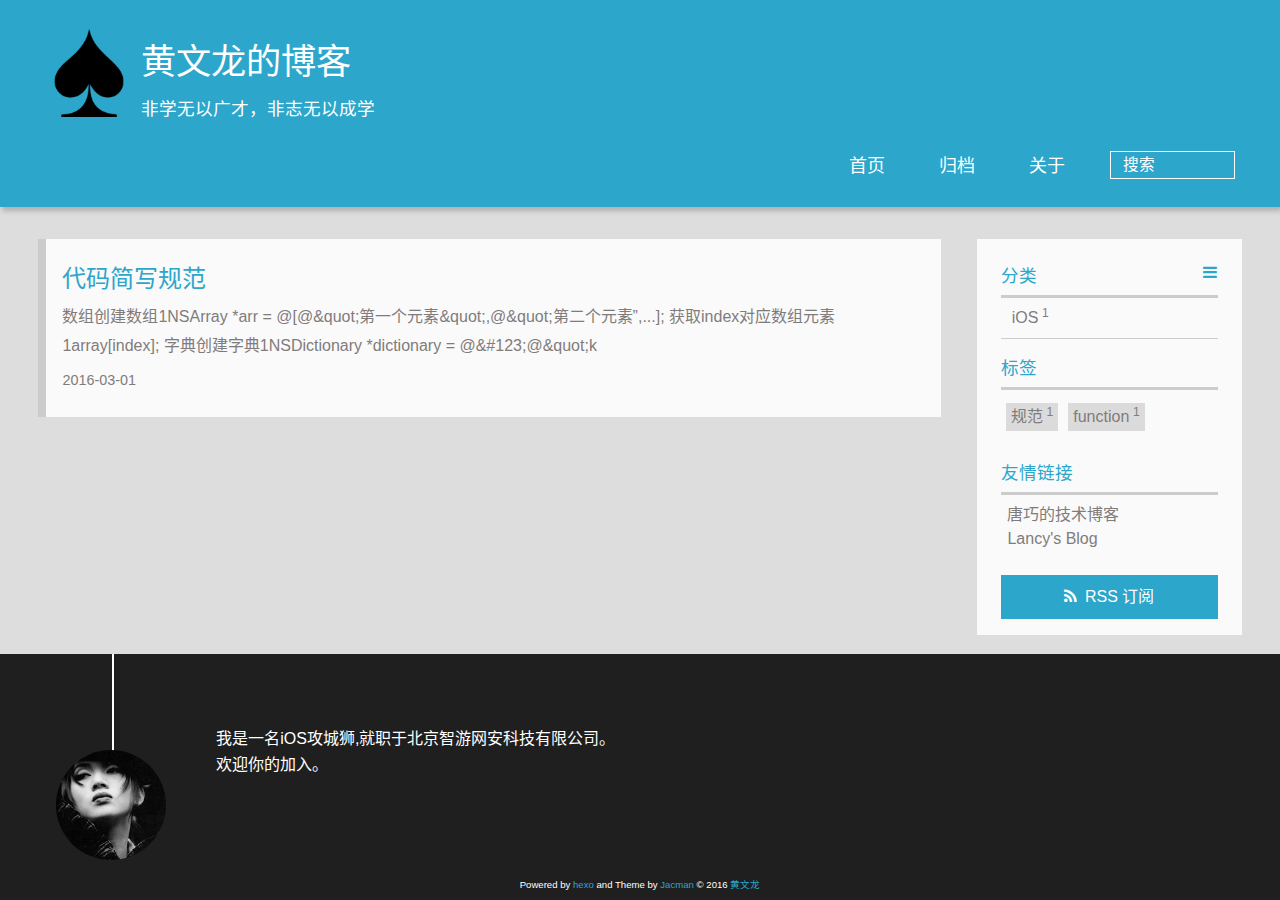
<file: index.html>
<!DOCTYPE HTML>
<html lang="zh-CN">
<head>
  <meta charset="UTF-8">
  
    <title>黄文龙的博客</title>
    <meta name="viewport" content="width=device-width, initial-scale=1,user-scalable=no">
    
    <meta name="author" content="黄文龙">
    

    
    <meta name="description">
<meta property="og:type" content="website">
<meta property="og:title" content="黄文龙的博客">
<meta property="og:url" content="https://huangwenlong.github.io/index.html">
<meta property="og:site_name" content="黄文龙的博客">
<meta property="og:description">
<meta name="twitter:card" content="summary">
<meta name="twitter:title" content="黄文龙的博客">
<meta name="twitter:description">

    
    <link rel="alternative" href="/atom.xml" title="黄文龙的博客" type="application/atom+xml">
    
    
    <link rel="icon" href="/img/favicon.ico">
    
    
    <link rel="apple-touch-icon" href="/img/jacman.jpg">
    <link rel="apple-touch-icon-precomposed" href="/img/jacman.jpg">
    
    <link rel="stylesheet" href="/css/style.css">
</head>

  <body>
    <header>
      
<div>
		
			<div id="imglogo">
				<a href="/"><img src="/img/logo.png" alt="黄文龙的博客" title="黄文龙的博客"/></a>
			</div>
			
			<div id="textlogo">
				<h1 class="site-name"><a href="/" title="黄文龙的博客">黄文龙的博客</a></h1>
				<h2 class="blog-motto">非学无以广才，非志无以成学</h2>
			</div>
			<div class="navbar"><a class="navbutton navmobile" href="#" title="菜单">
			</a></div>
			<nav class="animated">
				<ul>
					<ul>
					 
						<li><a href="/">首页</a></li>
					
						<li><a href="/archives">归档</a></li>
					
						<li><a href="/about">关于</a></li>
					
					<li>
 					
					<form class="search" action="//google.com/search" method="get" accept-charset="utf-8">
						<label>Search</label>
						<input type="search" id="search" name="q" autocomplete="off" maxlength="20" placeholder="搜索" />
						<input type="hidden" name="q" value="site:huangwenlong.github.io">
					</form>
					
					</li>
				</ul>
			</nav>			
</div>
    </header>
    <div id="container">
      <div id="main">

  
<section class="post" itemscope itemprop="blogitem">
  
    <a href="/2016/03/01/代码简写规范/" title="代码简写规范" itemprop="url">
  
    <h1 itemprop="name">代码简写规范</h1>
    
     
           <p itemprop="description" >数组创建数组1NSArray *arr = @[@&amp;quot;第一个元素&amp;quot;,@&amp;quot;第二个元素”,...];
获取index对应数组元素1array[index];
字典创建字典1NSDictionary *dictionary = @&amp;#123;@&amp;quot;k</p>
        
    
    <time datetime="2016-03-01T03:01:34.000Z" itemprop="datePublished">2016-03-01</time>
  </a>
</section>







</div>
      <div class="openaside"><a class="navbutton" href="#" title="显示侧边栏"></a></div>

<div id="asidepart">
<div class="closeaside"><a class="closebutton" href="#" title="隐藏侧边栏"></a></div>
<aside class="clearfix">

  


  
<div class="categorieslist">
	<p class="asidetitle">分类</p>
		<ul>
		
		  
			<li><a href="/categories/iOS/" title="iOS">iOS<sup>1</sup></a></li>
		  
		
		</ul>
</div>


  
<div class="tagslist">
	<p class="asidetitle">标签</p>
		<ul class="clearfix">
		
			
				<li><a href="/tags/规范/" title="规范">规范<sup>1</sup></a></li>
			
		
			
				<li><a href="/tags/function/" title="function">function<sup>1</sup></a></li>
			
		
		</ul>
</div>


  <div class="linkslist">
  <p class="asidetitle">友情链接</p>
    <ul>
        
          <li>
            
            	<a href="http://blog.devtang.com/" target="_blank" title="唐巧的技术博客">唐巧的技术博客</a>
            
          </li>
        
          <li>
            
            	<a href="http://gracelancy.com/" target="_blank" title="Lancy&#39;s Blog">Lancy&#39;s Blog</a>
            
          </li>
        
    </ul>
</div>

  


  <div class="rsspart">
	<a href="/atom.xml" target="_blank" title="rss">RSS 订阅</a>
</div>

</aside>
</div>
    </div>
    <footer><div id="footer" >
	
	<div class="line">
		<span></span>
		<div class="author"></div>
	</div>
	
	
	<section class="info">
		<p> 我是一名iOS攻城狮,就职于北京智游网安科技有限公司。 <br/>
			欢迎你的加入。</p>
	</section>
	 
	<div class="social-font" class="clearfix">
		
		
		
		
		
		
		
		
		
		
	</div>
			
		

		<p class="copyright">
		Powered by <a href="http://hexo.io" target="_blank" title="hexo">hexo</a> and Theme by <a href="https://github.com/wuchong/jacman" target="_blank" title="Jacman">Jacman</a> © 2016 
		
		<a href="/about" target="_blank" title="黄文龙">黄文龙</a>
		
		
		</p>
</div>
</footer>
    <script src="/js/jquery-2.0.3.min.js"></script>
<script src="/js/jquery.imagesloaded.min.js"></script>
<script src="/js/gallery.js"></script>
<script src="/js/jquery.qrcode-0.12.0.min.js"></script>

<script type="text/javascript">
$(document).ready(function(){ 
  $('.navbar').click(function(){
    $('header nav').toggleClass('shownav');
  });
  var myWidth = 0;
  function getSize(){
    if( typeof( window.innerWidth ) == 'number' ) {
      myWidth = window.innerWidth;
    } else if( document.documentElement && document.documentElement.clientWidth) {
      myWidth = document.documentElement.clientWidth;
    };
  };
  var m = $('#main'),
      a = $('#asidepart'),
      c = $('.closeaside'),
      o = $('.openaside');
  c.click(function(){
    a.addClass('fadeOut').css('display', 'none');
    o.css('display', 'block').addClass('fadeIn');
    m.addClass('moveMain');
  });
  o.click(function(){
    o.css('display', 'none').removeClass('beforeFadeIn');
    a.css('display', 'block').removeClass('fadeOut').addClass('fadeIn');      
    m.removeClass('moveMain');
  });
  $(window).scroll(function(){
    o.css("top",Math.max(80,260-$(this).scrollTop()));
  });
  
  $(window).resize(function(){
    getSize(); 
    if (myWidth >= 1024) {
      $('header nav').removeClass('shownav');
    }else{
      m.removeClass('moveMain');
      a.css('display', 'block').removeClass('fadeOut');
      o.css('display', 'none');
        
    }
  });
});
</script>












<!-- Analytics Begin -->

<script>
  (function(i,s,o,g,r,a,m){i['GoogleAnalyticsObject']=r;i[r]=i[r]||function(){
  (i[r].q=i[r].q||[]).push(arguments)},i[r].l=1*new Date();a=s.createElement(o),
  m=s.getElementsByTagName(o)[0];a.async=1;a.src=g;m.parentNode.insertBefore(a,m)
  })(window,document,'script','//www.google-analytics.com/analytics.js','ga');

  ga('create', 'UA-74549613-1', 'auto');
  ga('send', 'pageview');

</script>





<!-- Analytics End -->

<!-- Totop Begin -->

	<div id="totop">
	<a title="返回顶部"><img src="/img/scrollup.png"/></a>
	</div>
	<script src="/js/totop.js"></script>

<!-- Totop End -->

<!-- MathJax Begin -->
<!-- mathjax config similar to math.stackexchange -->


<!-- MathJax End -->

<!-- Tiny_search Begin -->

<!-- Tiny_search End -->

  </body>
 </html>
</file>
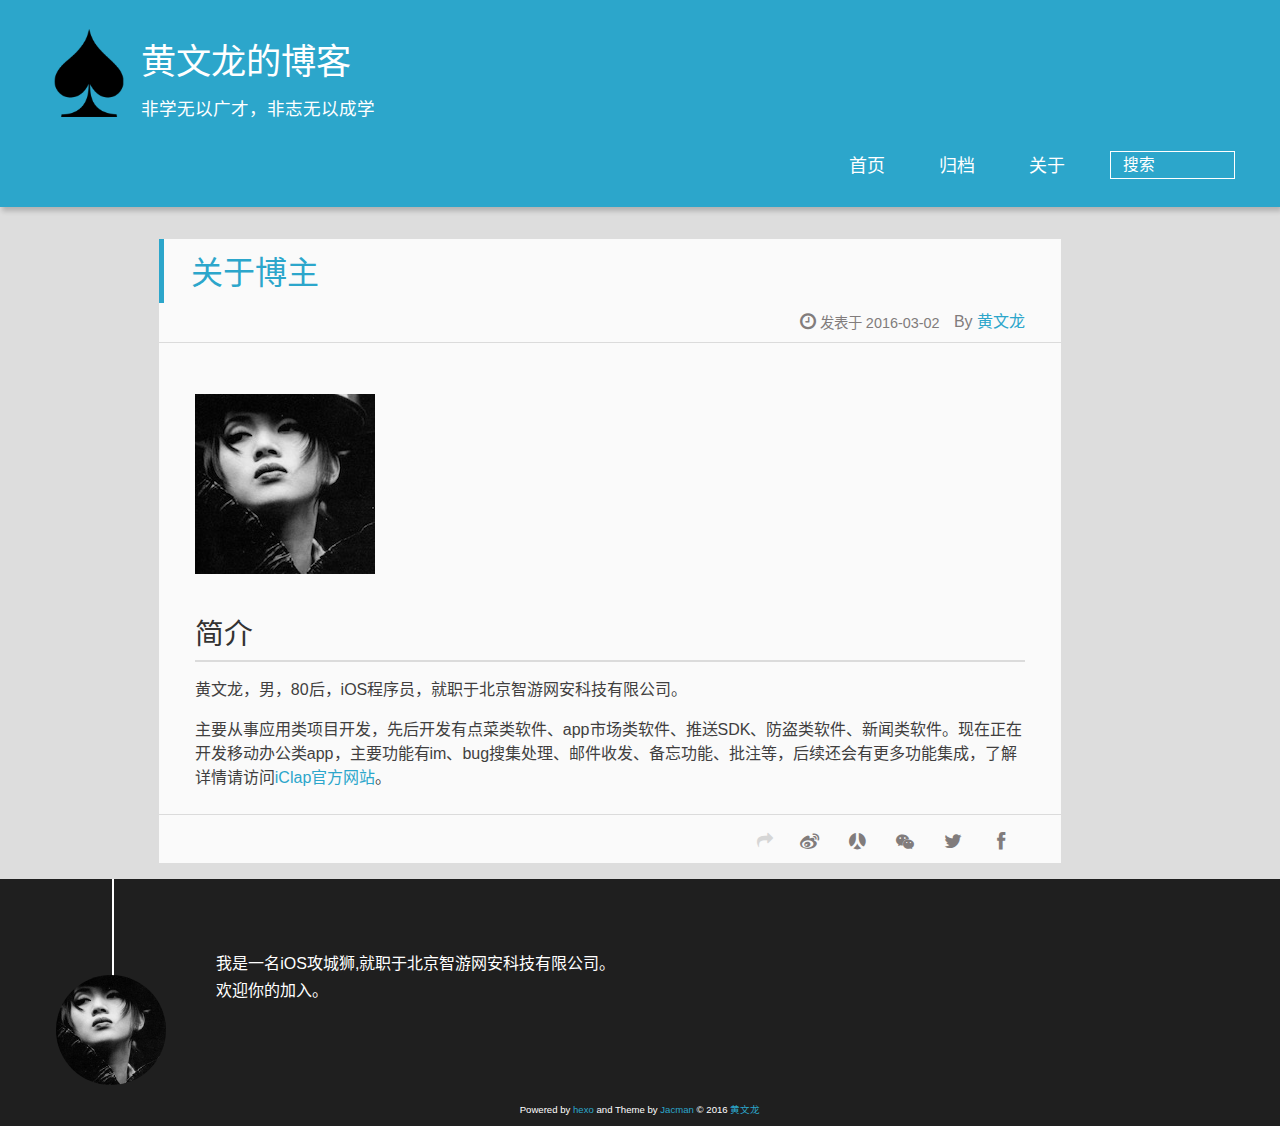
<file: about/index.html>
<!DOCTYPE HTML>
<html lang="zh-CN">
<head>
  <meta charset="UTF-8">
  
    <title>关于博主 | 黄文龙的博客</title>
    <meta name="viewport" content="width=device-width, initial-scale=1,user-scalable=no">
    
    <meta name="author" content="黄文龙">
    

    
    <meta name="description" content="简介黄文龙，男，80后，iOS程序员，就职于北京智游网安科技有限公司。  
主要从事应用类项目开发，先后开发有点菜类软件、app市场类软件、推送SDK、防盗类软件、新闻类软件。现在正在开发移动办公类app，主要功能有im、bug搜集处理、邮件收发、备忘功能、批注等，后续还会有更多功能集成，了解详情请访问iClap官方网站。">
<meta property="og:type" content="website">
<meta property="og:title" content="关于博主">
<meta property="og:url" content="https://huangwenlong.github.io/about/index.html">
<meta property="og:site_name" content="黄文龙的博客">
<meta property="og:description" content="简介黄文龙，男，80后，iOS程序员，就职于北京智游网安科技有限公司。  
主要从事应用类项目开发，先后开发有点菜类软件、app市场类软件、推送SDK、防盗类软件、新闻类软件。现在正在开发移动办公类app，主要功能有im、bug搜集处理、邮件收发、备忘功能、批注等，后续还会有更多功能集成，了解详情请访问iClap官方网站。">
<meta property="og:image" content="https://huangwenlong.github.io/author.jpg">
<meta property="og:updated_time" content="2016-03-02T07:24:52.000Z">
<meta name="twitter:card" content="summary">
<meta name="twitter:title" content="关于博主">
<meta name="twitter:description" content="简介黄文龙，男，80后，iOS程序员，就职于北京智游网安科技有限公司。  
主要从事应用类项目开发，先后开发有点菜类软件、app市场类软件、推送SDK、防盗类软件、新闻类软件。现在正在开发移动办公类app，主要功能有im、bug搜集处理、邮件收发、备忘功能、批注等，后续还会有更多功能集成，了解详情请访问iClap官方网站。">
<meta name="twitter:image" content="https://huangwenlong.github.io/author.jpg">

    
    <link rel="alternative" href="/atom.xml" title="黄文龙的博客" type="application/atom+xml">
    
    
    <link rel="icon" href="/img/favicon.ico">
    
    
    <link rel="apple-touch-icon" href="/img/jacman.jpg">
    <link rel="apple-touch-icon-precomposed" href="/img/jacman.jpg">
    
    <link rel="stylesheet" href="/css/style.css">
</head>

      <body>
        <header>
          
<div>
		
			<div id="imglogo">
				<a href="/"><img src="/img/logo.png" alt="黄文龙的博客" title="黄文龙的博客"/></a>
			</div>
			
			<div id="textlogo">
				<h1 class="site-name"><a href="/" title="黄文龙的博客">黄文龙的博客</a></h1>
				<h2 class="blog-motto">非学无以广才，非志无以成学</h2>
			</div>
			<div class="navbar"><a class="navbutton navmobile" href="#" title="菜单">
			</a></div>
			<nav class="animated">
				<ul>
					<ul>
					 
						<li><a href="/">首页</a></li>
					
						<li><a href="/archives">归档</a></li>
					
						<li><a href="/about">关于</a></li>
					
					<li>
 					
					<form class="search" action="//google.com/search" method="get" accept-charset="utf-8">
						<label>Search</label>
						<input type="search" id="search" name="q" autocomplete="off" maxlength="20" placeholder="搜索" />
						<input type="hidden" name="q" value="site:huangwenlong.github.io">
					</form>
					
					</li>
				</ul>
			</nav>			
</div>
        </header>
        <div id="container">
          <div id="main" class="page" itemscope itemprop="blogPost">
  
	<article itemprop="articleBody"> 
		<header class="article-info clearfix">
  <h1 itemprop="name">
    
      <a href="/about/index.html" title="关于博主" itemprop="url">关于博主</a>
  </h1>
  <p class="article-author">By
       
		<a href="/about" title="黄文龙" target="_blank" itemprop="author">黄文龙</a>
		
  <p class="article-time">
    <time datetime="2016-03-02T03:54:30.000Z" itemprop="datePublished"> 发表于 2016-03-02</time>
    
  </p>
</header>
	<div class="article-content">
		
		<p><img src="author.jpg" alt="头像"></p>
<h1 id="简介"><a href="#简介" class="headerlink" title="简介"></a>简介</h1><p>黄文龙，男，80后，iOS程序员，就职于北京智游网安科技有限公司。  </p>
<p>主要从事应用类项目开发，先后开发有点菜类软件、app市场类软件、推送SDK、防盗类软件、新闻类软件。现在正在开发移动办公类app，主要功能有im、bug搜集处理、邮件收发、备忘功能、批注等，后续还会有更多功能集成，了解详情请访问<a href="http://www.iclap.cn/" target="_blank" rel="external">iClap官方网站</a>。</p>
  
	</div>
		<footer class="article-footer clearfix">
<div class="article-catetags">


</div>



	<div class="article-share" id="share">
	
	  <div data-url="https://huangwenlong.github.io/about/index.html" data-title="关于博主 | 黄文龙的博客" data-tsina="null" class="share clearfix">
	  </div>
	
	</div>


</footer>

   	       
	</article>
	
	

</div>  
        </div>
        <footer><div id="footer" >
	
	<div class="line">
		<span></span>
		<div class="author"></div>
	</div>
	
	
	<section class="info">
		<p> 我是一名iOS攻城狮,就职于北京智游网安科技有限公司。 <br/>
			欢迎你的加入。</p>
	</section>
	 
	<div class="social-font" class="clearfix">
		
		
		
		
		
		
		
		
		
		
	</div>
			
		

		<p class="copyright">
		Powered by <a href="http://hexo.io" target="_blank" title="hexo">hexo</a> and Theme by <a href="https://github.com/wuchong/jacman" target="_blank" title="Jacman">Jacman</a> © 2016 
		
		<a href="/about" target="_blank" title="黄文龙">黄文龙</a>
		
		
		</p>
</div>
</footer>
        <script src="/js/jquery-2.0.3.min.js"></script>
<script src="/js/jquery.imagesloaded.min.js"></script>
<script src="/js/gallery.js"></script>
<script src="/js/jquery.qrcode-0.12.0.min.js"></script>

<script type="text/javascript">
$(document).ready(function(){ 
  $('.navbar').click(function(){
    $('header nav').toggleClass('shownav');
  });
  var myWidth = 0;
  function getSize(){
    if( typeof( window.innerWidth ) == 'number' ) {
      myWidth = window.innerWidth;
    } else if( document.documentElement && document.documentElement.clientWidth) {
      myWidth = document.documentElement.clientWidth;
    };
  };
  var m = $('#main'),
      a = $('#asidepart'),
      c = $('.closeaside'),
      o = $('.openaside');
  c.click(function(){
    a.addClass('fadeOut').css('display', 'none');
    o.css('display', 'block').addClass('fadeIn');
    m.addClass('moveMain');
  });
  o.click(function(){
    o.css('display', 'none').removeClass('beforeFadeIn');
    a.css('display', 'block').removeClass('fadeOut').addClass('fadeIn');      
    m.removeClass('moveMain');
  });
  $(window).scroll(function(){
    o.css("top",Math.max(80,260-$(this).scrollTop()));
  });
  
  $(window).resize(function(){
    getSize(); 
    if (myWidth >= 1024) {
      $('header nav').removeClass('shownav');
    }else{
      m.removeClass('moveMain');
      a.css('display', 'block').removeClass('fadeOut');
      o.css('display', 'none');
        
    }
  });
});
</script>


<script type="text/javascript">
$(document).ready(function(){ 
  var $this = $('.share'),
      url = $this.attr('data-url'),
      encodedUrl = encodeURIComponent(url),
      title = $this.attr('data-title'),
      tsina = $this.attr('data-tsina'),
      description = $this.attr('description');
  var html = [
  '<div class="hoverqrcode clearfix"></div>',
  '<a class="overlay" id="qrcode"></a>',
  '<a href="https://www.facebook.com/sharer.php?u=' + encodedUrl + '" class="article-share-facebook" target="_blank" title="Facebook"></a>',
  '<a href="https://twitter.com/intent/tweet?url=' + encodedUrl + '" class="article-share-twitter" target="_blank" title="Twitter"></a>',
  '<a href="#qrcode" class="article-share-qrcode" title="微信"></a>',
  '<a href="http://widget.renren.com/dialog/share?resourceUrl=' + encodedUrl + '&srcUrl=' + encodedUrl + '&title=' + title +'" class="article-share-renren" target="_blank" title="人人"></a>',
  '<a href="http://service.weibo.com/share/share.php?title='+title+'&url='+encodedUrl +'&ralateUid='+ tsina +'&searchPic=true&style=number' +'" class="article-share-weibo" target="_blank" title="微博"></a>',
  '<span title="Share to"></span>'
  ].join('');
  $this.append(html);

  $('.hoverqrcode').hide();

  var myWidth = 0;
  function updatehoverqrcode(){
    if( typeof( window.innerWidth ) == 'number' ) {
      myWidth = window.innerWidth;
    } else if( document.documentElement && document.documentElement.clientWidth) {
      myWidth = document.documentElement.clientWidth;
    };
    var qrsize = myWidth > 1024 ? 200:100;
    var options = {render: 'image', size: qrsize, fill: '#2ca6cb', text: url, radius: 0.5, quiet: 1};
    var p = $('.article-share-qrcode').position();
    $('.hoverqrcode').empty().css('width', qrsize).css('height', qrsize)
                          .css('left', p.left-qrsize/2+20).css('top', p.top-qrsize-10)
                          .qrcode(options);
  };
  $(window).resize(function(){
    $('.hoverqrcode').hide();
  });
  $('.article-share-qrcode').click(function(){
    updatehoverqrcode();
    $('.hoverqrcode').toggle();
  });
  $('.article-share-qrcode').hover(function(){}, function(){
      $('.hoverqrcode').hide();
  });
});   
</script>











<!-- Analytics Begin -->

<script>
  (function(i,s,o,g,r,a,m){i['GoogleAnalyticsObject']=r;i[r]=i[r]||function(){
  (i[r].q=i[r].q||[]).push(arguments)},i[r].l=1*new Date();a=s.createElement(o),
  m=s.getElementsByTagName(o)[0];a.async=1;a.src=g;m.parentNode.insertBefore(a,m)
  })(window,document,'script','//www.google-analytics.com/analytics.js','ga');

  ga('create', 'UA-74549613-1', 'auto');
  ga('send', 'pageview');

</script>





<!-- Analytics End -->

<!-- Totop Begin -->

	<div id="totop">
	<a title="返回顶部"><img src="/img/scrollup.png"/></a>
	</div>
	<script src="/js/totop.js"></script>

<!-- Totop End -->

<!-- MathJax Begin -->
<!-- mathjax config similar to math.stackexchange -->


<!-- MathJax End -->

<!-- Tiny_search Begin -->

<!-- Tiny_search End -->

      </body>
     </html>
</file>
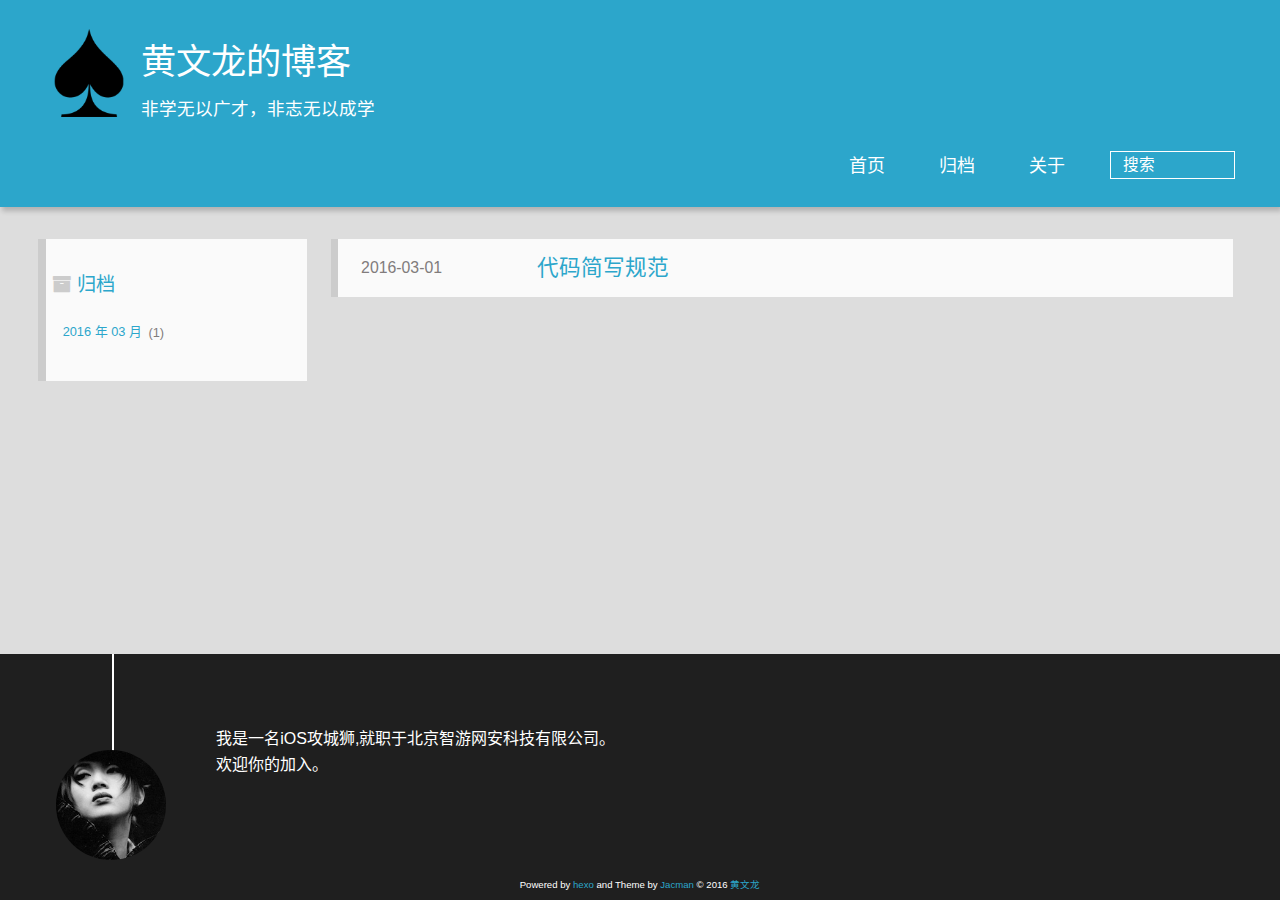
<file: archives/index.html>
<!DOCTYPE HTML>
<html lang="zh-CN">
<head>
  <meta charset="UTF-8">
  
    <title>归档 | 黄文龙的博客</title>
    <meta name="viewport" content="width=device-width, initial-scale=1,user-scalable=no">
    
    <meta name="author" content="黄文龙">
    

    
    <meta name="description">
<meta property="og:type" content="website">
<meta property="og:title" content="黄文龙的博客">
<meta property="og:url" content="https://huangwenlong.github.io/archives/index.html">
<meta property="og:site_name" content="黄文龙的博客">
<meta property="og:description">
<meta name="twitter:card" content="summary">
<meta name="twitter:title" content="黄文龙的博客">
<meta name="twitter:description">

    
    <link rel="alternative" href="/atom.xml" title="黄文龙的博客" type="application/atom+xml">
    
    
    <link rel="icon" href="/img/favicon.ico">
    
    
    <link rel="apple-touch-icon" href="/img/jacman.jpg">
    <link rel="apple-touch-icon-precomposed" href="/img/jacman.jpg">
    
    <link rel="stylesheet" href="/css/style.css">
</head>

    <body>
      <header>
        
<div>
		
			<div id="imglogo">
				<a href="/"><img src="/img/logo.png" alt="黄文龙的博客" title="黄文龙的博客"/></a>
			</div>
			
			<div id="textlogo">
				<h1 class="site-name"><a href="/" title="黄文龙的博客">黄文龙的博客</a></h1>
				<h2 class="blog-motto">非学无以广才，非志无以成学</h2>
			</div>
			<div class="navbar"><a class="navbutton navmobile" href="#" title="菜单">
			</a></div>
			<nav class="animated">
				<ul>
					<ul>
					 
						<li><a href="/">首页</a></li>
					
						<li><a href="/archives">归档</a></li>
					
						<li><a href="/about">关于</a></li>
					
					<li>
 					
					<form class="search" action="//google.com/search" method="get" accept-charset="utf-8">
						<label>Search</label>
						<input type="search" id="search" name="q" autocomplete="off" maxlength="20" placeholder="搜索" />
						<input type="hidden" name="q" value="site:huangwenlong.github.io">
					</form>
					
					</li>
				</ul>
			</nav>			
</div>
      </header>
      <div id="container">
        

<div class="archive-title" >
  <h2 class="archive-icon">归档</h2>
  
  <div class="archiveslist archive-float clearfix">
   <ul class="archive-list"><li class="archive-list-item"><a class="archive-list-link" href="/archives/2016/03/">2016 年 03 月</a><span class="archive-list-count">1</span></li></ul>
 </div>
  
</div>
<div id="main" class="archive-part clearfix">
  <div id="archive-page">

  <section class="post" itemscope itemprop="blogPost">
  
    <a href="/2016/03/01/代码简写规范/" title="代码简写规范" itemprop="url">
  

    <time datetime="2016-03-01T03:01:34.000Z" itemprop="datePublished">2016-03-01</time>


    <h1 itemprop="name">代码简写规范</h1>

  </a>
</section>


  </div>
</div>

      </div>
      <footer><div id="footer" >
	
	<div class="line">
		<span></span>
		<div class="author"></div>
	</div>
	
	
	<section class="info">
		<p> 我是一名iOS攻城狮,就职于北京智游网安科技有限公司。 <br/>
			欢迎你的加入。</p>
	</section>
	 
	<div class="social-font" class="clearfix">
		
		
		
		
		
		
		
		
		
		
	</div>
			
		

		<p class="copyright">
		Powered by <a href="http://hexo.io" target="_blank" title="hexo">hexo</a> and Theme by <a href="https://github.com/wuchong/jacman" target="_blank" title="Jacman">Jacman</a> © 2016 
		
		<a href="/about" target="_blank" title="黄文龙">黄文龙</a>
		
		
		</p>
</div>
</footer>
      <script src="/js/jquery-2.0.3.min.js"></script>
<script src="/js/jquery.imagesloaded.min.js"></script>
<script src="/js/gallery.js"></script>
<script src="/js/jquery.qrcode-0.12.0.min.js"></script>

<script type="text/javascript">
$(document).ready(function(){ 
  $('.navbar').click(function(){
    $('header nav').toggleClass('shownav');
  });
  var myWidth = 0;
  function getSize(){
    if( typeof( window.innerWidth ) == 'number' ) {
      myWidth = window.innerWidth;
    } else if( document.documentElement && document.documentElement.clientWidth) {
      myWidth = document.documentElement.clientWidth;
    };
  };
  var m = $('#main'),
      a = $('#asidepart'),
      c = $('.closeaside'),
      o = $('.openaside');
  c.click(function(){
    a.addClass('fadeOut').css('display', 'none');
    o.css('display', 'block').addClass('fadeIn');
    m.addClass('moveMain');
  });
  o.click(function(){
    o.css('display', 'none').removeClass('beforeFadeIn');
    a.css('display', 'block').removeClass('fadeOut').addClass('fadeIn');      
    m.removeClass('moveMain');
  });
  $(window).scroll(function(){
    o.css("top",Math.max(80,260-$(this).scrollTop()));
  });
  
  $(window).resize(function(){
    getSize(); 
    if (myWidth >= 1024) {
      $('header nav').removeClass('shownav');
    }else{
      m.removeClass('moveMain');
      a.css('display', 'block').removeClass('fadeOut');
      o.css('display', 'none');
        
    }
  });
});
</script>












<!-- Analytics Begin -->

<script>
  (function(i,s,o,g,r,a,m){i['GoogleAnalyticsObject']=r;i[r]=i[r]||function(){
  (i[r].q=i[r].q||[]).push(arguments)},i[r].l=1*new Date();a=s.createElement(o),
  m=s.getElementsByTagName(o)[0];a.async=1;a.src=g;m.parentNode.insertBefore(a,m)
  })(window,document,'script','//www.google-analytics.com/analytics.js','ga');

  ga('create', 'UA-74549613-1', 'auto');
  ga('send', 'pageview');

</script>





<!-- Analytics End -->

<!-- Totop Begin -->

	<div id="totop">
	<a title="返回顶部"><img src="/img/scrollup.png"/></a>
	</div>
	<script src="/js/totop.js"></script>

<!-- Totop End -->

<!-- MathJax Begin -->
<!-- mathjax config similar to math.stackexchange -->


<!-- MathJax End -->

<!-- Tiny_search Begin -->

<!-- Tiny_search End -->

    </body>
   </html>
</file>
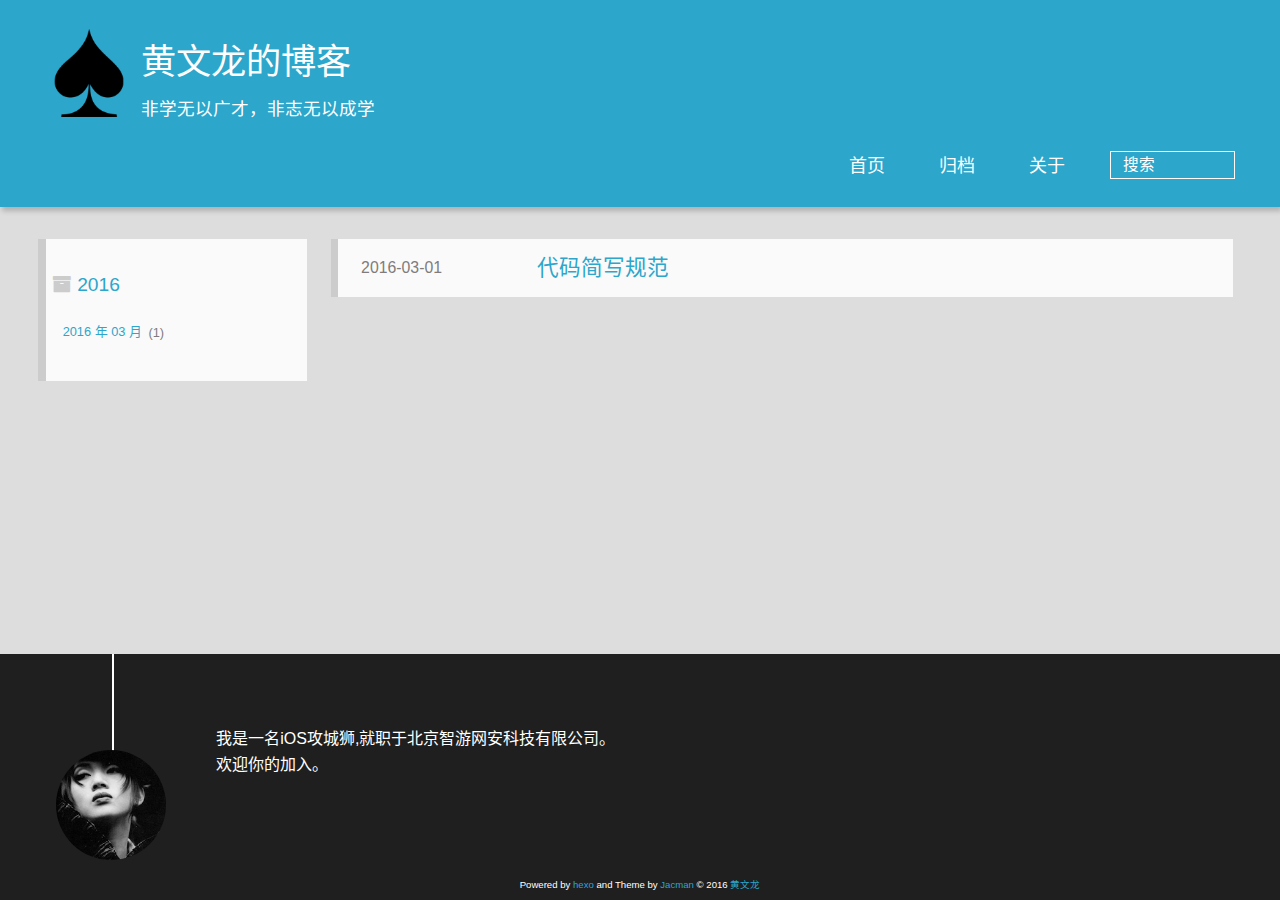
<file: archives/2016/index.html>
<!DOCTYPE HTML>
<html lang="zh-CN">
<head>
  <meta charset="UTF-8">
  
    <title>归档: 2016 | 黄文龙的博客</title>
    <meta name="viewport" content="width=device-width, initial-scale=1,user-scalable=no">
    
    <meta name="author" content="黄文龙">
    

    
    <meta name="description">
<meta property="og:type" content="website">
<meta property="og:title" content="黄文龙的博客">
<meta property="og:url" content="https://huangwenlong.github.io/archives/2016/index.html">
<meta property="og:site_name" content="黄文龙的博客">
<meta property="og:description">
<meta name="twitter:card" content="summary">
<meta name="twitter:title" content="黄文龙的博客">
<meta name="twitter:description">

    
    <link rel="alternative" href="/atom.xml" title="黄文龙的博客" type="application/atom+xml">
    
    
    <link rel="icon" href="/img/favicon.ico">
    
    
    <link rel="apple-touch-icon" href="/img/jacman.jpg">
    <link rel="apple-touch-icon-precomposed" href="/img/jacman.jpg">
    
    <link rel="stylesheet" href="/css/style.css">
</head>

    <body>
      <header>
        
<div>
		
			<div id="imglogo">
				<a href="/"><img src="/img/logo.png" alt="黄文龙的博客" title="黄文龙的博客"/></a>
			</div>
			
			<div id="textlogo">
				<h1 class="site-name"><a href="/" title="黄文龙的博客">黄文龙的博客</a></h1>
				<h2 class="blog-motto">非学无以广才，非志无以成学</h2>
			</div>
			<div class="navbar"><a class="navbutton navmobile" href="#" title="菜单">
			</a></div>
			<nav class="animated">
				<ul>
					<ul>
					 
						<li><a href="/">首页</a></li>
					
						<li><a href="/archives">归档</a></li>
					
						<li><a href="/about">关于</a></li>
					
					<li>
 					
					<form class="search" action="//google.com/search" method="get" accept-charset="utf-8">
						<label>Search</label>
						<input type="search" id="search" name="q" autocomplete="off" maxlength="20" placeholder="搜索" />
						<input type="hidden" name="q" value="site:huangwenlong.github.io">
					</form>
					
					</li>
				</ul>
			</nav>			
</div>
      </header>
      <div id="container">
        

<div class="archive-title" >
  <h2 class="archive-icon">2016</h2>
  
  <div class="archiveslist archive-float clearfix">
   <ul class="archive-list"><li class="archive-list-item"><a class="archive-list-link" href="/archives/2016/03/">2016 年 03 月</a><span class="archive-list-count">1</span></li></ul>
 </div>
  
</div>
<div id="main" class="archive-part clearfix">
  <div id="archive-page">

  <section class="post" itemscope itemprop="blogPost">
  
    <a href="/2016/03/01/代码简写规范/" title="代码简写规范" itemprop="url">
  

    <time datetime="2016-03-01T03:01:34.000Z" itemprop="datePublished">2016-03-01</time>


    <h1 itemprop="name">代码简写规范</h1>

  </a>
</section>


  </div>
</div>

      </div>
      <footer><div id="footer" >
	
	<div class="line">
		<span></span>
		<div class="author"></div>
	</div>
	
	
	<section class="info">
		<p> 我是一名iOS攻城狮,就职于北京智游网安科技有限公司。 <br/>
			欢迎你的加入。</p>
	</section>
	 
	<div class="social-font" class="clearfix">
		
		
		
		
		
		
		
		
		
		
	</div>
			
		

		<p class="copyright">
		Powered by <a href="http://hexo.io" target="_blank" title="hexo">hexo</a> and Theme by <a href="https://github.com/wuchong/jacman" target="_blank" title="Jacman">Jacman</a> © 2016 
		
		<a href="/about" target="_blank" title="黄文龙">黄文龙</a>
		
		
		</p>
</div>
</footer>
      <script src="/js/jquery-2.0.3.min.js"></script>
<script src="/js/jquery.imagesloaded.min.js"></script>
<script src="/js/gallery.js"></script>
<script src="/js/jquery.qrcode-0.12.0.min.js"></script>

<script type="text/javascript">
$(document).ready(function(){ 
  $('.navbar').click(function(){
    $('header nav').toggleClass('shownav');
  });
  var myWidth = 0;
  function getSize(){
    if( typeof( window.innerWidth ) == 'number' ) {
      myWidth = window.innerWidth;
    } else if( document.documentElement && document.documentElement.clientWidth) {
      myWidth = document.documentElement.clientWidth;
    };
  };
  var m = $('#main'),
      a = $('#asidepart'),
      c = $('.closeaside'),
      o = $('.openaside');
  c.click(function(){
    a.addClass('fadeOut').css('display', 'none');
    o.css('display', 'block').addClass('fadeIn');
    m.addClass('moveMain');
  });
  o.click(function(){
    o.css('display', 'none').removeClass('beforeFadeIn');
    a.css('display', 'block').removeClass('fadeOut').addClass('fadeIn');      
    m.removeClass('moveMain');
  });
  $(window).scroll(function(){
    o.css("top",Math.max(80,260-$(this).scrollTop()));
  });
  
  $(window).resize(function(){
    getSize(); 
    if (myWidth >= 1024) {
      $('header nav').removeClass('shownav');
    }else{
      m.removeClass('moveMain');
      a.css('display', 'block').removeClass('fadeOut');
      o.css('display', 'none');
        
    }
  });
});
</script>












<!-- Analytics Begin -->

<script>
  (function(i,s,o,g,r,a,m){i['GoogleAnalyticsObject']=r;i[r]=i[r]||function(){
  (i[r].q=i[r].q||[]).push(arguments)},i[r].l=1*new Date();a=s.createElement(o),
  m=s.getElementsByTagName(o)[0];a.async=1;a.src=g;m.parentNode.insertBefore(a,m)
  })(window,document,'script','//www.google-analytics.com/analytics.js','ga');

  ga('create', 'UA-74549613-1', 'auto');
  ga('send', 'pageview');

</script>





<!-- Analytics End -->

<!-- Totop Begin -->

	<div id="totop">
	<a title="返回顶部"><img src="/img/scrollup.png"/></a>
	</div>
	<script src="/js/totop.js"></script>

<!-- Totop End -->

<!-- MathJax Begin -->
<!-- mathjax config similar to math.stackexchange -->


<!-- MathJax End -->

<!-- Tiny_search Begin -->

<!-- Tiny_search End -->

    </body>
   </html>
</file>
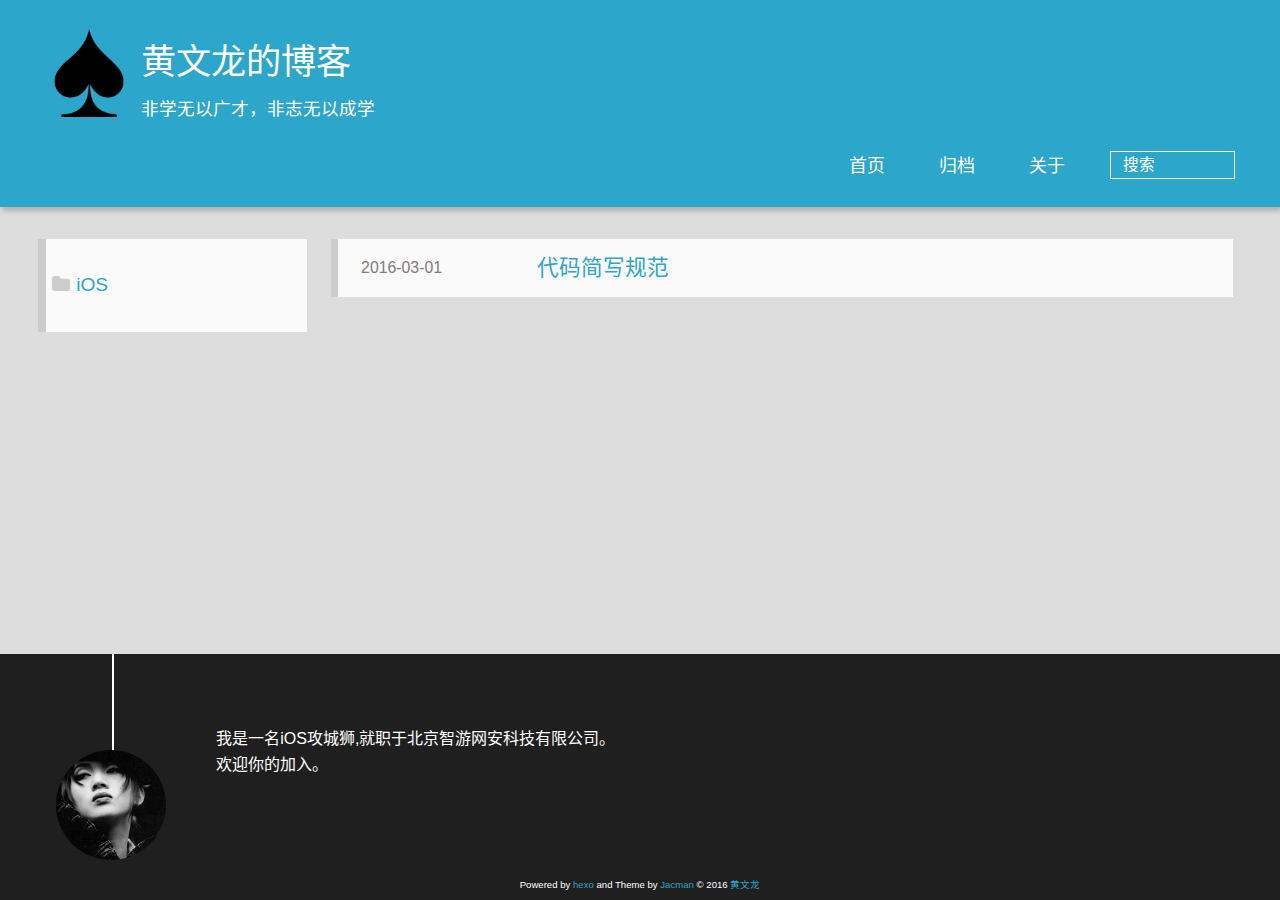
<file: categories/iOS/index.html>
<!DOCTYPE HTML>
<html lang="zh-CN">
<head>
  <meta charset="UTF-8">
  
    <title>分类 : iOS | 黄文龙的博客</title>
    <meta name="viewport" content="width=device-width, initial-scale=1,user-scalable=no">
    
    <meta name="author" content="黄文龙">
    

    
    <meta name="description">
<meta property="og:type" content="website">
<meta property="og:title" content="黄文龙的博客">
<meta property="og:url" content="https://huangwenlong.github.io/categories/iOS/index.html">
<meta property="og:site_name" content="黄文龙的博客">
<meta property="og:description">
<meta name="twitter:card" content="summary">
<meta name="twitter:title" content="黄文龙的博客">
<meta name="twitter:description">

    
    <link rel="alternative" href="/atom.xml" title="黄文龙的博客" type="application/atom+xml">
    
    
    <link rel="icon" href="/img/favicon.ico">
    
    
    <link rel="apple-touch-icon" href="/img/jacman.jpg">
    <link rel="apple-touch-icon-precomposed" href="/img/jacman.jpg">
    
    <link rel="stylesheet" href="/css/style.css">
</head>

    <body>
      <header>
        
<div>
		
			<div id="imglogo">
				<a href="/"><img src="/img/logo.png" alt="黄文龙的博客" title="黄文龙的博客"/></a>
			</div>
			
			<div id="textlogo">
				<h1 class="site-name"><a href="/" title="黄文龙的博客">黄文龙的博客</a></h1>
				<h2 class="blog-motto">非学无以广才，非志无以成学</h2>
			</div>
			<div class="navbar"><a class="navbutton navmobile" href="#" title="菜单">
			</a></div>
			<nav class="animated">
				<ul>
					<ul>
					 
						<li><a href="/">首页</a></li>
					
						<li><a href="/archives">归档</a></li>
					
						<li><a href="/about">关于</a></li>
					
					<li>
 					
					<form class="search" action="//google.com/search" method="get" accept-charset="utf-8">
						<label>Search</label>
						<input type="search" id="search" name="q" autocomplete="off" maxlength="20" placeholder="搜索" />
						<input type="hidden" name="q" value="site:huangwenlong.github.io">
					</form>
					
					</li>
				</ul>
			</nav>			
</div>
      </header>
      <div id="container">
        

<div class="archive-title" >
  <h2 class="category-icon">iOS</h2>
  
</div>
<div id="main" class="archive-part clearfix">
  <div id="archive-page">

  <section class="post" itemscope itemprop="blogPost">
  
    <a href="/2016/03/01/代码简写规范/" title="代码简写规范" itemprop="url">
  

    <time datetime="2016-03-01T03:01:34.000Z" itemprop="datePublished">2016-03-01</time>


    <h1 itemprop="name">代码简写规范</h1>

  </a>
</section>


  </div>
</div>

      </div>
      <footer><div id="footer" >
	
	<div class="line">
		<span></span>
		<div class="author"></div>
	</div>
	
	
	<section class="info">
		<p> 我是一名iOS攻城狮,就职于北京智游网安科技有限公司。 <br/>
			欢迎你的加入。</p>
	</section>
	 
	<div class="social-font" class="clearfix">
		
		
		
		
		
		
		
		
		
		
	</div>
			
		

		<p class="copyright">
		Powered by <a href="http://hexo.io" target="_blank" title="hexo">hexo</a> and Theme by <a href="https://github.com/wuchong/jacman" target="_blank" title="Jacman">Jacman</a> © 2016 
		
		<a href="/about" target="_blank" title="黄文龙">黄文龙</a>
		
		
		</p>
</div>
</footer>
      <script src="/js/jquery-2.0.3.min.js"></script>
<script src="/js/jquery.imagesloaded.min.js"></script>
<script src="/js/gallery.js"></script>
<script src="/js/jquery.qrcode-0.12.0.min.js"></script>

<script type="text/javascript">
$(document).ready(function(){ 
  $('.navbar').click(function(){
    $('header nav').toggleClass('shownav');
  });
  var myWidth = 0;
  function getSize(){
    if( typeof( window.innerWidth ) == 'number' ) {
      myWidth = window.innerWidth;
    } else if( document.documentElement && document.documentElement.clientWidth) {
      myWidth = document.documentElement.clientWidth;
    };
  };
  var m = $('#main'),
      a = $('#asidepart'),
      c = $('.closeaside'),
      o = $('.openaside');
  c.click(function(){
    a.addClass('fadeOut').css('display', 'none');
    o.css('display', 'block').addClass('fadeIn');
    m.addClass('moveMain');
  });
  o.click(function(){
    o.css('display', 'none').removeClass('beforeFadeIn');
    a.css('display', 'block').removeClass('fadeOut').addClass('fadeIn');      
    m.removeClass('moveMain');
  });
  $(window).scroll(function(){
    o.css("top",Math.max(80,260-$(this).scrollTop()));
  });
  
  $(window).resize(function(){
    getSize(); 
    if (myWidth >= 1024) {
      $('header nav').removeClass('shownav');
    }else{
      m.removeClass('moveMain');
      a.css('display', 'block').removeClass('fadeOut');
      o.css('display', 'none');
        
    }
  });
});
</script>












<!-- Analytics Begin -->

<script>
  (function(i,s,o,g,r,a,m){i['GoogleAnalyticsObject']=r;i[r]=i[r]||function(){
  (i[r].q=i[r].q||[]).push(arguments)},i[r].l=1*new Date();a=s.createElement(o),
  m=s.getElementsByTagName(o)[0];a.async=1;a.src=g;m.parentNode.insertBefore(a,m)
  })(window,document,'script','//www.google-analytics.com/analytics.js','ga');

  ga('create', 'UA-74549613-1', 'auto');
  ga('send', 'pageview');

</script>





<!-- Analytics End -->

<!-- Totop Begin -->

	<div id="totop">
	<a title="返回顶部"><img src="/img/scrollup.png"/></a>
	</div>
	<script src="/js/totop.js"></script>

<!-- Totop End -->

<!-- MathJax Begin -->
<!-- mathjax config similar to math.stackexchange -->


<!-- MathJax End -->

<!-- Tiny_search Begin -->

<!-- Tiny_search End -->

    </body>
   </html>
</file>
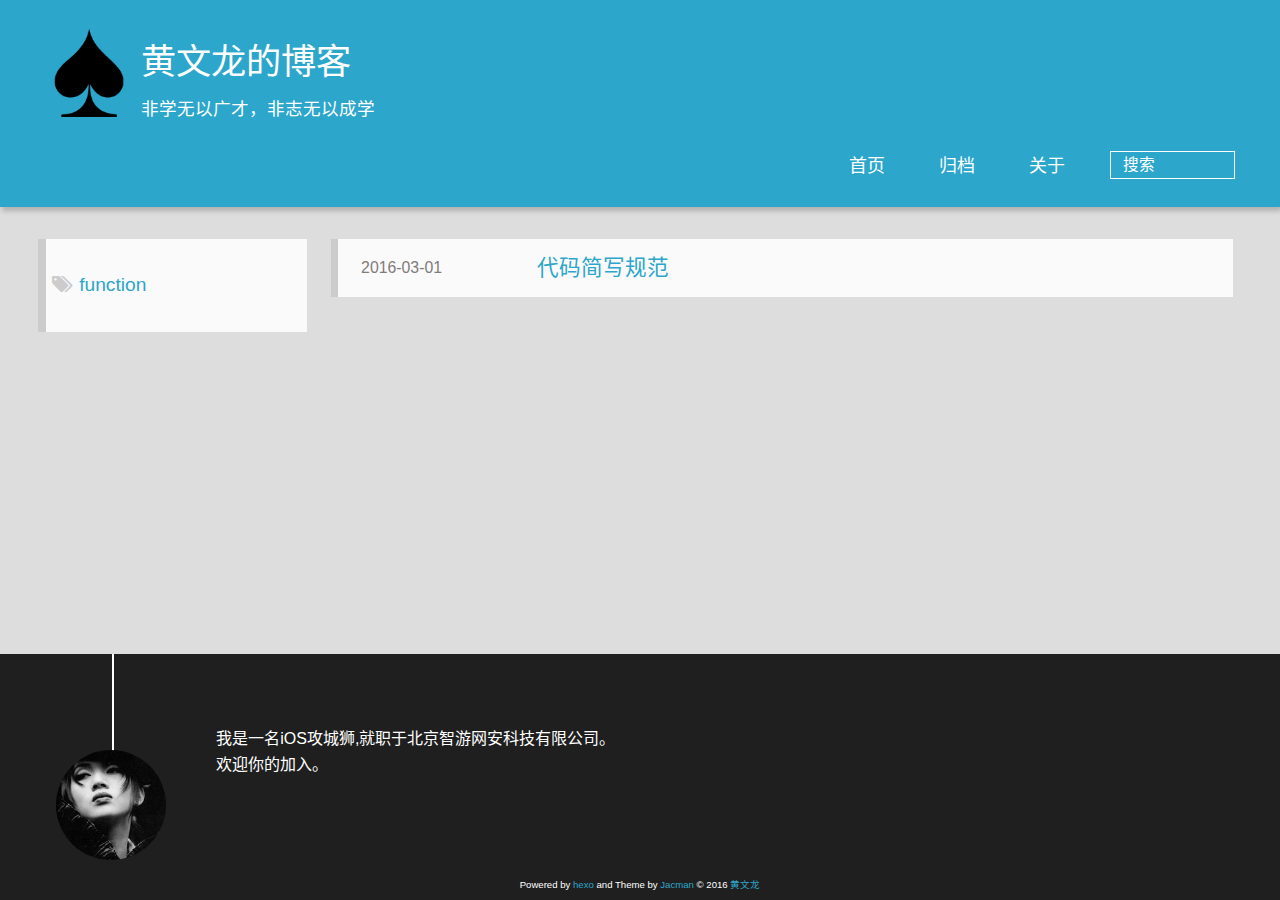
<file: tags/function/index.html>
<!DOCTYPE HTML>
<html lang="zh-CN">
<head>
  <meta charset="UTF-8">
  
    <title>标签 : function | 黄文龙的博客</title>
    <meta name="viewport" content="width=device-width, initial-scale=1,user-scalable=no">
    
    <meta name="author" content="黄文龙">
    

    
    <meta name="description">
<meta property="og:type" content="website">
<meta property="og:title" content="黄文龙的博客">
<meta property="og:url" content="https://huangwenlong.github.io/tags/function/index.html">
<meta property="og:site_name" content="黄文龙的博客">
<meta property="og:description">
<meta name="twitter:card" content="summary">
<meta name="twitter:title" content="黄文龙的博客">
<meta name="twitter:description">

    
    <link rel="alternative" href="/atom.xml" title="黄文龙的博客" type="application/atom+xml">
    
    
    <link rel="icon" href="/img/favicon.ico">
    
    
    <link rel="apple-touch-icon" href="/img/jacman.jpg">
    <link rel="apple-touch-icon-precomposed" href="/img/jacman.jpg">
    
    <link rel="stylesheet" href="/css/style.css">
</head>

    <body>
      <header>
        
<div>
		
			<div id="imglogo">
				<a href="/"><img src="/img/logo.png" alt="黄文龙的博客" title="黄文龙的博客"/></a>
			</div>
			
			<div id="textlogo">
				<h1 class="site-name"><a href="/" title="黄文龙的博客">黄文龙的博客</a></h1>
				<h2 class="blog-motto">非学无以广才，非志无以成学</h2>
			</div>
			<div class="navbar"><a class="navbutton navmobile" href="#" title="菜单">
			</a></div>
			<nav class="animated">
				<ul>
					<ul>
					 
						<li><a href="/">首页</a></li>
					
						<li><a href="/archives">归档</a></li>
					
						<li><a href="/about">关于</a></li>
					
					<li>
 					
					<form class="search" action="//google.com/search" method="get" accept-charset="utf-8">
						<label>Search</label>
						<input type="search" id="search" name="q" autocomplete="off" maxlength="20" placeholder="搜索" />
						<input type="hidden" name="q" value="site:huangwenlong.github.io">
					</form>
					
					</li>
				</ul>
			</nav>			
</div>
      </header>
      <div id="container">
        

<div class="archive-title" >
  <h2 class="tag-icon">function</h2>
  
</div>
<div id="main" class="archive-part clearfix">
  <div id="archive-page">

  <section class="post" itemscope itemprop="blogPost">
  
    <a href="/2016/03/01/代码简写规范/" title="代码简写规范" itemprop="url">
  

    <time datetime="2016-03-01T03:01:34.000Z" itemprop="datePublished">2016-03-01</time>


    <h1 itemprop="name">代码简写规范</h1>

  </a>
</section>


  </div>
</div>

      </div>
      <footer><div id="footer" >
	
	<div class="line">
		<span></span>
		<div class="author"></div>
	</div>
	
	
	<section class="info">
		<p> 我是一名iOS攻城狮,就职于北京智游网安科技有限公司。 <br/>
			欢迎你的加入。</p>
	</section>
	 
	<div class="social-font" class="clearfix">
		
		
		
		
		
		
		
		
		
		
	</div>
			
		

		<p class="copyright">
		Powered by <a href="http://hexo.io" target="_blank" title="hexo">hexo</a> and Theme by <a href="https://github.com/wuchong/jacman" target="_blank" title="Jacman">Jacman</a> © 2016 
		
		<a href="/about" target="_blank" title="黄文龙">黄文龙</a>
		
		
		</p>
</div>
</footer>
      <script src="/js/jquery-2.0.3.min.js"></script>
<script src="/js/jquery.imagesloaded.min.js"></script>
<script src="/js/gallery.js"></script>
<script src="/js/jquery.qrcode-0.12.0.min.js"></script>

<script type="text/javascript">
$(document).ready(function(){ 
  $('.navbar').click(function(){
    $('header nav').toggleClass('shownav');
  });
  var myWidth = 0;
  function getSize(){
    if( typeof( window.innerWidth ) == 'number' ) {
      myWidth = window.innerWidth;
    } else if( document.documentElement && document.documentElement.clientWidth) {
      myWidth = document.documentElement.clientWidth;
    };
  };
  var m = $('#main'),
      a = $('#asidepart'),
      c = $('.closeaside'),
      o = $('.openaside');
  c.click(function(){
    a.addClass('fadeOut').css('display', 'none');
    o.css('display', 'block').addClass('fadeIn');
    m.addClass('moveMain');
  });
  o.click(function(){
    o.css('display', 'none').removeClass('beforeFadeIn');
    a.css('display', 'block').removeClass('fadeOut').addClass('fadeIn');      
    m.removeClass('moveMain');
  });
  $(window).scroll(function(){
    o.css("top",Math.max(80,260-$(this).scrollTop()));
  });
  
  $(window).resize(function(){
    getSize(); 
    if (myWidth >= 1024) {
      $('header nav').removeClass('shownav');
    }else{
      m.removeClass('moveMain');
      a.css('display', 'block').removeClass('fadeOut');
      o.css('display', 'none');
        
    }
  });
});
</script>












<!-- Analytics Begin -->

<script>
  (function(i,s,o,g,r,a,m){i['GoogleAnalyticsObject']=r;i[r]=i[r]||function(){
  (i[r].q=i[r].q||[]).push(arguments)},i[r].l=1*new Date();a=s.createElement(o),
  m=s.getElementsByTagName(o)[0];a.async=1;a.src=g;m.parentNode.insertBefore(a,m)
  })(window,document,'script','//www.google-analytics.com/analytics.js','ga');

  ga('create', 'UA-74549613-1', 'auto');
  ga('send', 'pageview');

</script>





<!-- Analytics End -->

<!-- Totop Begin -->

	<div id="totop">
	<a title="返回顶部"><img src="/img/scrollup.png"/></a>
	</div>
	<script src="/js/totop.js"></script>

<!-- Totop End -->

<!-- MathJax Begin -->
<!-- mathjax config similar to math.stackexchange -->


<!-- MathJax End -->

<!-- Tiny_search Begin -->

<!-- Tiny_search End -->

    </body>
   </html>
</file>
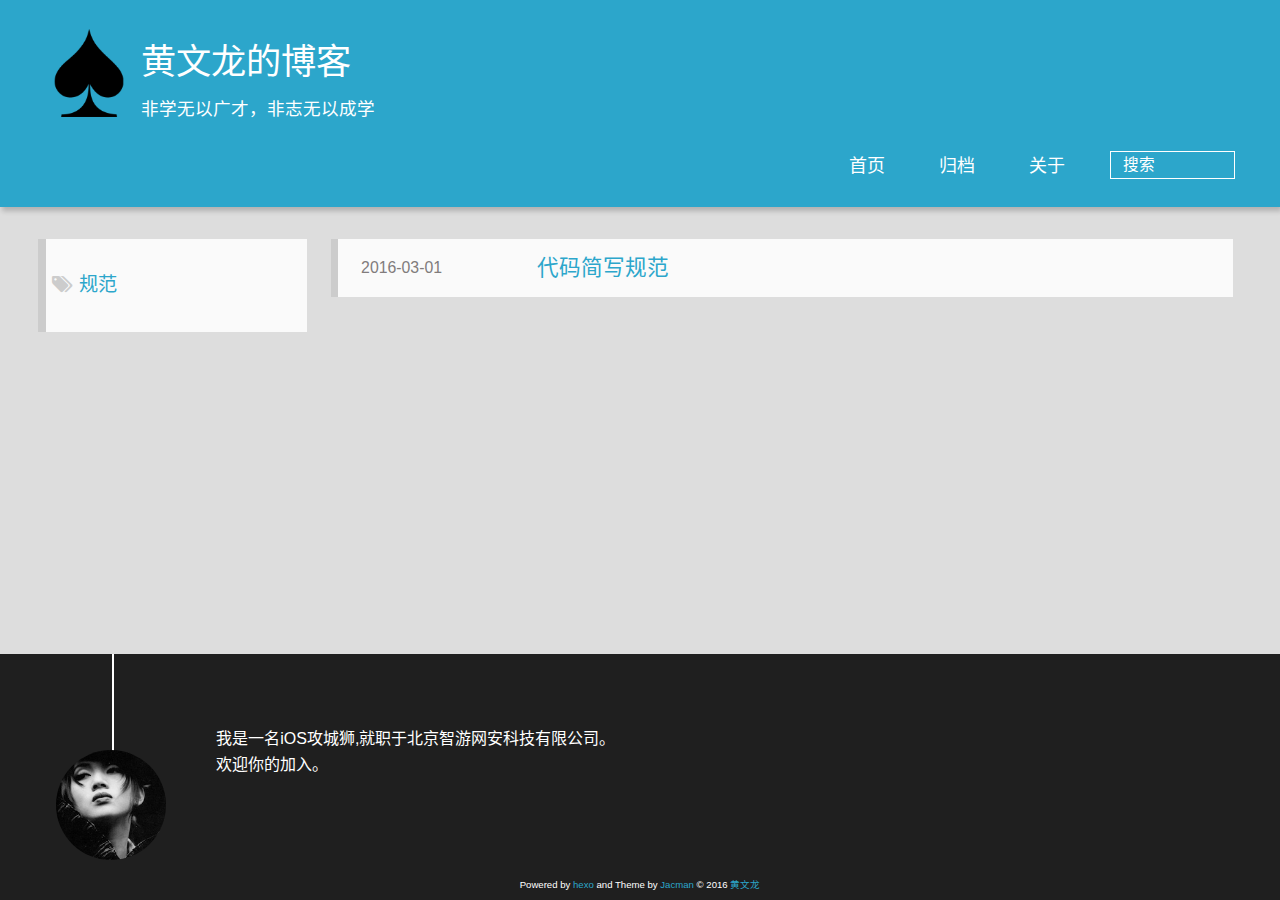
<file: tags/规范/index.html>
<!DOCTYPE HTML>
<html lang="zh-CN">
<head>
  <meta charset="UTF-8">
  
    <title>标签 : 规范 | 黄文龙的博客</title>
    <meta name="viewport" content="width=device-width, initial-scale=1,user-scalable=no">
    
    <meta name="author" content="黄文龙">
    

    
    <meta name="description">
<meta property="og:type" content="website">
<meta property="og:title" content="黄文龙的博客">
<meta property="og:url" content="https://huangwenlong.github.io/tags/规范/index.html">
<meta property="og:site_name" content="黄文龙的博客">
<meta property="og:description">
<meta name="twitter:card" content="summary">
<meta name="twitter:title" content="黄文龙的博客">
<meta name="twitter:description">

    
    <link rel="alternative" href="/atom.xml" title="黄文龙的博客" type="application/atom+xml">
    
    
    <link rel="icon" href="/img/favicon.ico">
    
    
    <link rel="apple-touch-icon" href="/img/jacman.jpg">
    <link rel="apple-touch-icon-precomposed" href="/img/jacman.jpg">
    
    <link rel="stylesheet" href="/css/style.css">
</head>

    <body>
      <header>
        
<div>
		
			<div id="imglogo">
				<a href="/"><img src="/img/logo.png" alt="黄文龙的博客" title="黄文龙的博客"/></a>
			</div>
			
			<div id="textlogo">
				<h1 class="site-name"><a href="/" title="黄文龙的博客">黄文龙的博客</a></h1>
				<h2 class="blog-motto">非学无以广才，非志无以成学</h2>
			</div>
			<div class="navbar"><a class="navbutton navmobile" href="#" title="菜单">
			</a></div>
			<nav class="animated">
				<ul>
					<ul>
					 
						<li><a href="/">首页</a></li>
					
						<li><a href="/archives">归档</a></li>
					
						<li><a href="/about">关于</a></li>
					
					<li>
 					
					<form class="search" action="//google.com/search" method="get" accept-charset="utf-8">
						<label>Search</label>
						<input type="search" id="search" name="q" autocomplete="off" maxlength="20" placeholder="搜索" />
						<input type="hidden" name="q" value="site:huangwenlong.github.io">
					</form>
					
					</li>
				</ul>
			</nav>			
</div>
      </header>
      <div id="container">
        

<div class="archive-title" >
  <h2 class="tag-icon">规范</h2>
  
</div>
<div id="main" class="archive-part clearfix">
  <div id="archive-page">

  <section class="post" itemscope itemprop="blogPost">
  
    <a href="/2016/03/01/代码简写规范/" title="代码简写规范" itemprop="url">
  

    <time datetime="2016-03-01T03:01:34.000Z" itemprop="datePublished">2016-03-01</time>


    <h1 itemprop="name">代码简写规范</h1>

  </a>
</section>


  </div>
</div>

      </div>
      <footer><div id="footer" >
	
	<div class="line">
		<span></span>
		<div class="author"></div>
	</div>
	
	
	<section class="info">
		<p> 我是一名iOS攻城狮,就职于北京智游网安科技有限公司。 <br/>
			欢迎你的加入。</p>
	</section>
	 
	<div class="social-font" class="clearfix">
		
		
		
		
		
		
		
		
		
		
	</div>
			
		

		<p class="copyright">
		Powered by <a href="http://hexo.io" target="_blank" title="hexo">hexo</a> and Theme by <a href="https://github.com/wuchong/jacman" target="_blank" title="Jacman">Jacman</a> © 2016 
		
		<a href="/about" target="_blank" title="黄文龙">黄文龙</a>
		
		
		</p>
</div>
</footer>
      <script src="/js/jquery-2.0.3.min.js"></script>
<script src="/js/jquery.imagesloaded.min.js"></script>
<script src="/js/gallery.js"></script>
<script src="/js/jquery.qrcode-0.12.0.min.js"></script>

<script type="text/javascript">
$(document).ready(function(){ 
  $('.navbar').click(function(){
    $('header nav').toggleClass('shownav');
  });
  var myWidth = 0;
  function getSize(){
    if( typeof( window.innerWidth ) == 'number' ) {
      myWidth = window.innerWidth;
    } else if( document.documentElement && document.documentElement.clientWidth) {
      myWidth = document.documentElement.clientWidth;
    };
  };
  var m = $('#main'),
      a = $('#asidepart'),
      c = $('.closeaside'),
      o = $('.openaside');
  c.click(function(){
    a.addClass('fadeOut').css('display', 'none');
    o.css('display', 'block').addClass('fadeIn');
    m.addClass('moveMain');
  });
  o.click(function(){
    o.css('display', 'none').removeClass('beforeFadeIn');
    a.css('display', 'block').removeClass('fadeOut').addClass('fadeIn');      
    m.removeClass('moveMain');
  });
  $(window).scroll(function(){
    o.css("top",Math.max(80,260-$(this).scrollTop()));
  });
  
  $(window).resize(function(){
    getSize(); 
    if (myWidth >= 1024) {
      $('header nav').removeClass('shownav');
    }else{
      m.removeClass('moveMain');
      a.css('display', 'block').removeClass('fadeOut');
      o.css('display', 'none');
        
    }
  });
});
</script>












<!-- Analytics Begin -->

<script>
  (function(i,s,o,g,r,a,m){i['GoogleAnalyticsObject']=r;i[r]=i[r]||function(){
  (i[r].q=i[r].q||[]).push(arguments)},i[r].l=1*new Date();a=s.createElement(o),
  m=s.getElementsByTagName(o)[0];a.async=1;a.src=g;m.parentNode.insertBefore(a,m)
  })(window,document,'script','//www.google-analytics.com/analytics.js','ga');

  ga('create', 'UA-74549613-1', 'auto');
  ga('send', 'pageview');

</script>





<!-- Analytics End -->

<!-- Totop Begin -->

	<div id="totop">
	<a title="返回顶部"><img src="/img/scrollup.png"/></a>
	</div>
	<script src="/js/totop.js"></script>

<!-- Totop End -->

<!-- MathJax Begin -->
<!-- mathjax config similar to math.stackexchange -->


<!-- MathJax End -->

<!-- Tiny_search Begin -->

<!-- Tiny_search End -->

    </body>
   </html>
</file>
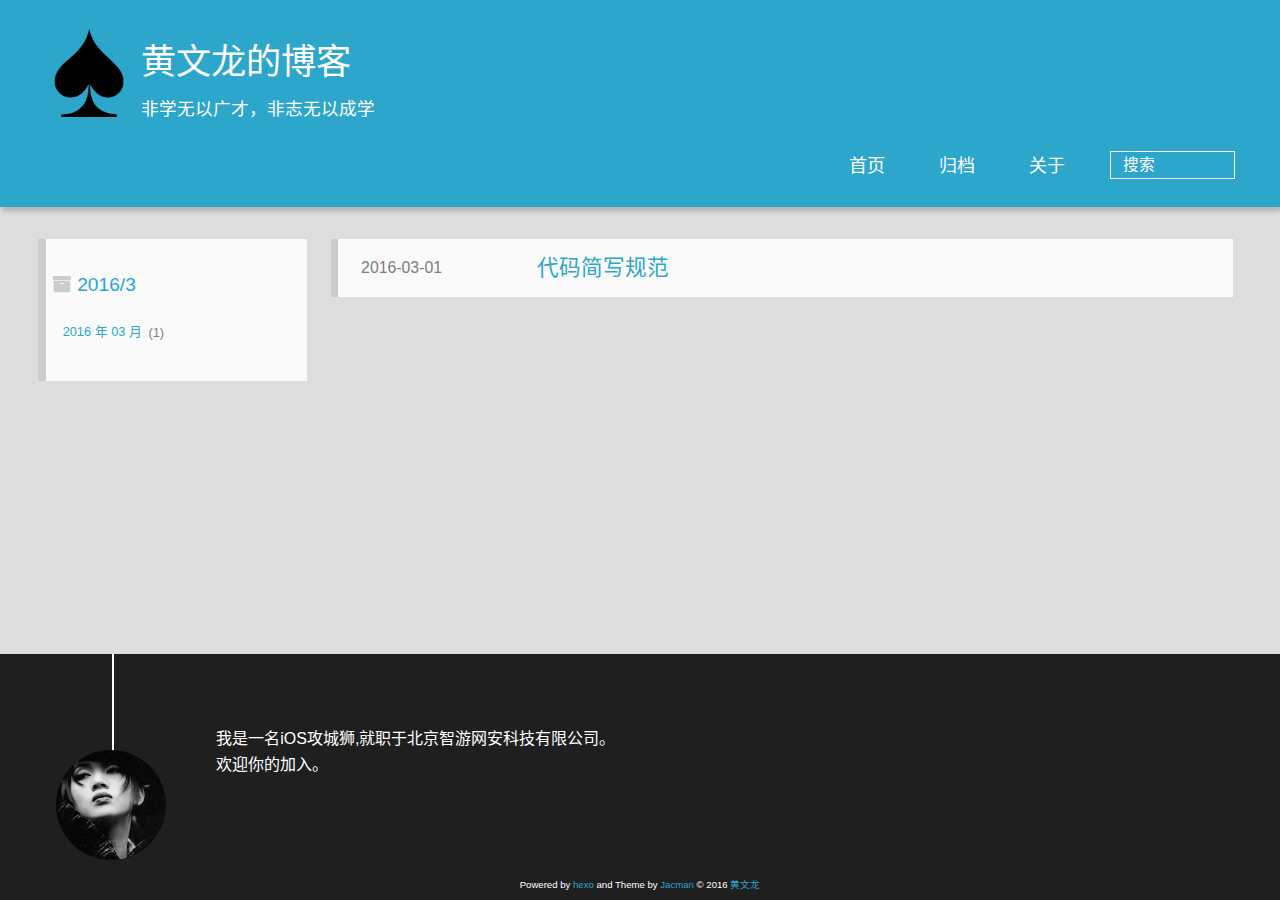
<file: archives/2016/03/index.html>
<!DOCTYPE HTML>
<html lang="zh-CN">
<head>
  <meta charset="UTF-8">
  
    <title>归档: 2016/3 | 黄文龙的博客</title>
    <meta name="viewport" content="width=device-width, initial-scale=1,user-scalable=no">
    
    <meta name="author" content="黄文龙">
    

    
    <meta name="description">
<meta property="og:type" content="website">
<meta property="og:title" content="黄文龙的博客">
<meta property="og:url" content="https://huangwenlong.github.io/archives/2016/03/index.html">
<meta property="og:site_name" content="黄文龙的博客">
<meta property="og:description">
<meta name="twitter:card" content="summary">
<meta name="twitter:title" content="黄文龙的博客">
<meta name="twitter:description">

    
    <link rel="alternative" href="/atom.xml" title="黄文龙的博客" type="application/atom+xml">
    
    
    <link rel="icon" href="/img/favicon.ico">
    
    
    <link rel="apple-touch-icon" href="/img/jacman.jpg">
    <link rel="apple-touch-icon-precomposed" href="/img/jacman.jpg">
    
    <link rel="stylesheet" href="/css/style.css">
</head>

    <body>
      <header>
        
<div>
		
			<div id="imglogo">
				<a href="/"><img src="/img/logo.png" alt="黄文龙的博客" title="黄文龙的博客"/></a>
			</div>
			
			<div id="textlogo">
				<h1 class="site-name"><a href="/" title="黄文龙的博客">黄文龙的博客</a></h1>
				<h2 class="blog-motto">非学无以广才，非志无以成学</h2>
			</div>
			<div class="navbar"><a class="navbutton navmobile" href="#" title="菜单">
			</a></div>
			<nav class="animated">
				<ul>
					<ul>
					 
						<li><a href="/">首页</a></li>
					
						<li><a href="/archives">归档</a></li>
					
						<li><a href="/about">关于</a></li>
					
					<li>
 					
					<form class="search" action="//google.com/search" method="get" accept-charset="utf-8">
						<label>Search</label>
						<input type="search" id="search" name="q" autocomplete="off" maxlength="20" placeholder="搜索" />
						<input type="hidden" name="q" value="site:huangwenlong.github.io">
					</form>
					
					</li>
				</ul>
			</nav>			
</div>
      </header>
      <div id="container">
        

<div class="archive-title" >
  <h2 class="archive-icon">2016/3</h2>
  
  <div class="archiveslist archive-float clearfix">
   <ul class="archive-list"><li class="archive-list-item"><a class="archive-list-link" href="/archives/2016/03/">2016 年 03 月</a><span class="archive-list-count">1</span></li></ul>
 </div>
  
</div>
<div id="main" class="archive-part clearfix">
  <div id="archive-page">

  <section class="post" itemscope itemprop="blogPost">
  
    <a href="/2016/03/01/代码简写规范/" title="代码简写规范" itemprop="url">
  

    <time datetime="2016-03-01T03:01:34.000Z" itemprop="datePublished">2016-03-01</time>


    <h1 itemprop="name">代码简写规范</h1>

  </a>
</section>


  </div>
</div>

      </div>
      <footer><div id="footer" >
	
	<div class="line">
		<span></span>
		<div class="author"></div>
	</div>
	
	
	<section class="info">
		<p> 我是一名iOS攻城狮,就职于北京智游网安科技有限公司。 <br/>
			欢迎你的加入。</p>
	</section>
	 
	<div class="social-font" class="clearfix">
		
		
		
		
		
		
		
		
		
		
	</div>
			
		

		<p class="copyright">
		Powered by <a href="http://hexo.io" target="_blank" title="hexo">hexo</a> and Theme by <a href="https://github.com/wuchong/jacman" target="_blank" title="Jacman">Jacman</a> © 2016 
		
		<a href="/about" target="_blank" title="黄文龙">黄文龙</a>
		
		
		</p>
</div>
</footer>
      <script src="/js/jquery-2.0.3.min.js"></script>
<script src="/js/jquery.imagesloaded.min.js"></script>
<script src="/js/gallery.js"></script>
<script src="/js/jquery.qrcode-0.12.0.min.js"></script>

<script type="text/javascript">
$(document).ready(function(){ 
  $('.navbar').click(function(){
    $('header nav').toggleClass('shownav');
  });
  var myWidth = 0;
  function getSize(){
    if( typeof( window.innerWidth ) == 'number' ) {
      myWidth = window.innerWidth;
    } else if( document.documentElement && document.documentElement.clientWidth) {
      myWidth = document.documentElement.clientWidth;
    };
  };
  var m = $('#main'),
      a = $('#asidepart'),
      c = $('.closeaside'),
      o = $('.openaside');
  c.click(function(){
    a.addClass('fadeOut').css('display', 'none');
    o.css('display', 'block').addClass('fadeIn');
    m.addClass('moveMain');
  });
  o.click(function(){
    o.css('display', 'none').removeClass('beforeFadeIn');
    a.css('display', 'block').removeClass('fadeOut').addClass('fadeIn');      
    m.removeClass('moveMain');
  });
  $(window).scroll(function(){
    o.css("top",Math.max(80,260-$(this).scrollTop()));
  });
  
  $(window).resize(function(){
    getSize(); 
    if (myWidth >= 1024) {
      $('header nav').removeClass('shownav');
    }else{
      m.removeClass('moveMain');
      a.css('display', 'block').removeClass('fadeOut');
      o.css('display', 'none');
        
    }
  });
});
</script>












<!-- Analytics Begin -->

<script>
  (function(i,s,o,g,r,a,m){i['GoogleAnalyticsObject']=r;i[r]=i[r]||function(){
  (i[r].q=i[r].q||[]).push(arguments)},i[r].l=1*new Date();a=s.createElement(o),
  m=s.getElementsByTagName(o)[0];a.async=1;a.src=g;m.parentNode.insertBefore(a,m)
  })(window,document,'script','//www.google-analytics.com/analytics.js','ga');

  ga('create', 'UA-74549613-1', 'auto');
  ga('send', 'pageview');

</script>





<!-- Analytics End -->

<!-- Totop Begin -->

	<div id="totop">
	<a title="返回顶部"><img src="/img/scrollup.png"/></a>
	</div>
	<script src="/js/totop.js"></script>

<!-- Totop End -->

<!-- MathJax Begin -->
<!-- mathjax config similar to math.stackexchange -->


<!-- MathJax End -->

<!-- Tiny_search Begin -->

<!-- Tiny_search End -->

    </body>
   </html>
</file>
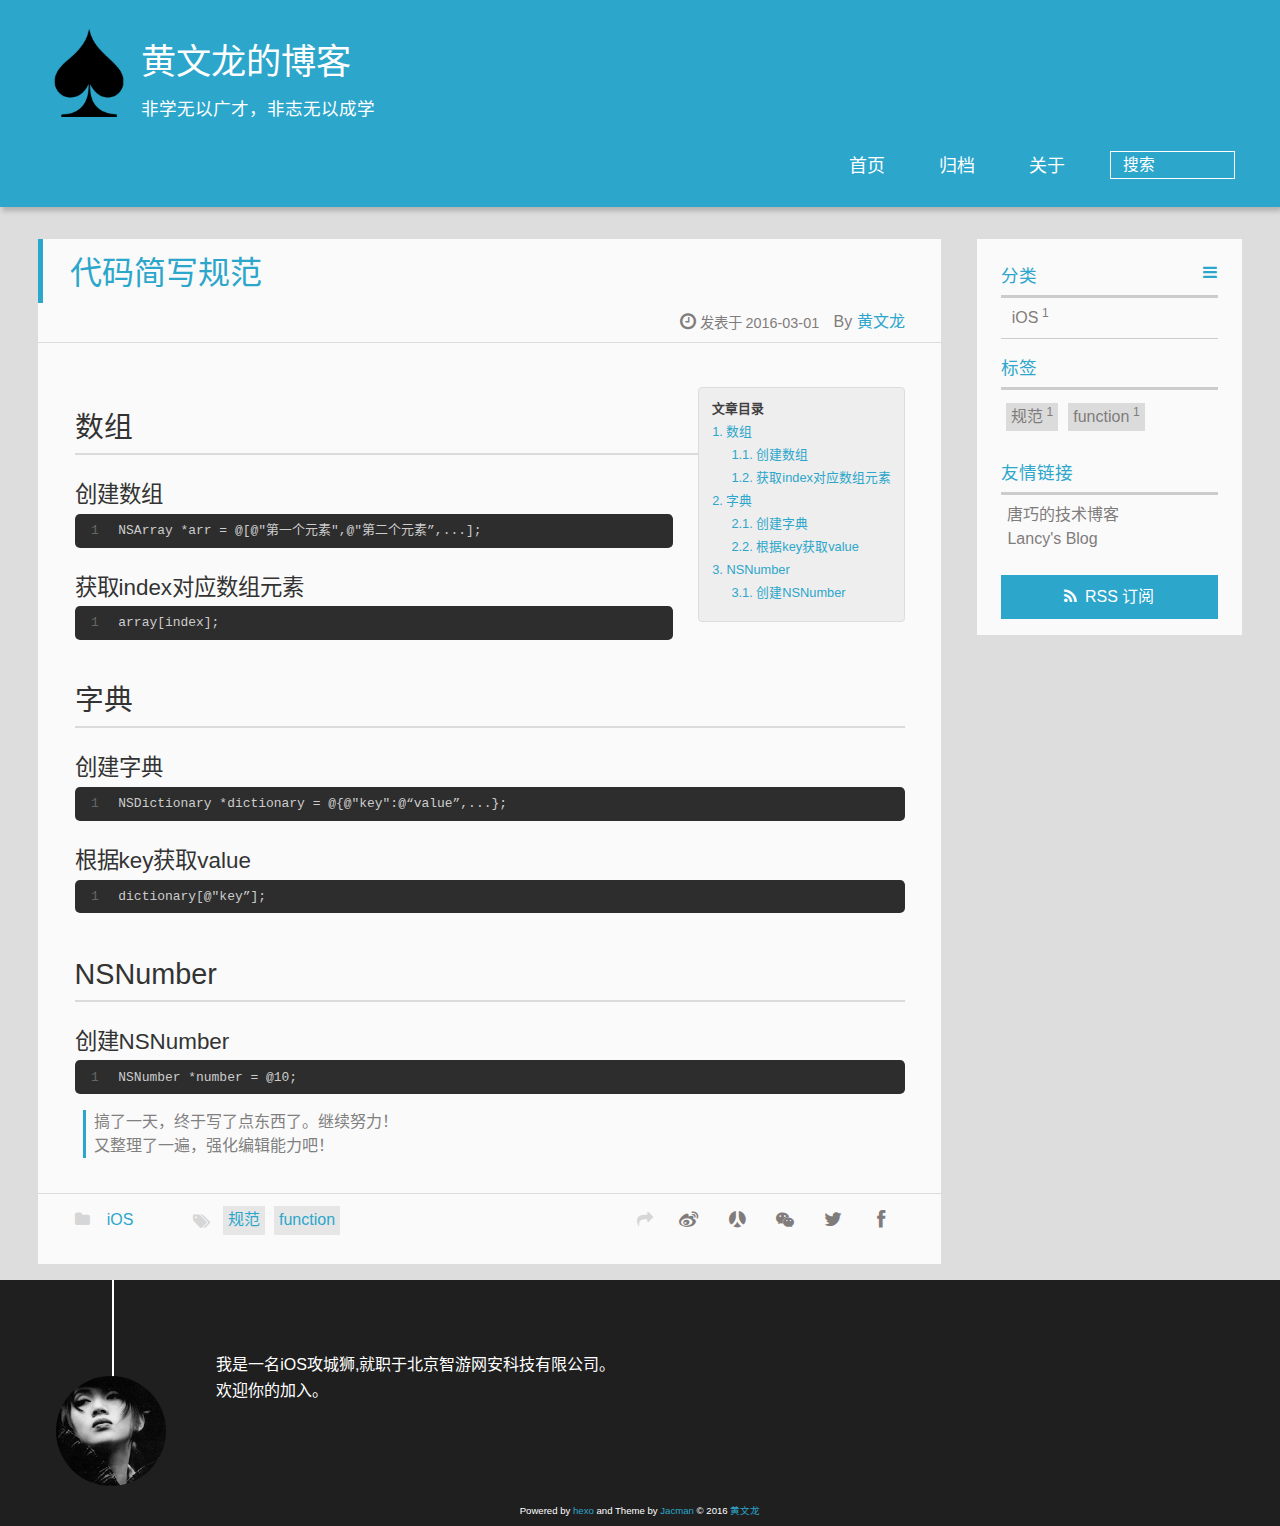
<file: 2016/03/01/代码简写规范/index.html>
<!DOCTYPE HTML>
<html lang="zh-CN">
<head>
  <meta charset="UTF-8">
  
    <title>代码简写规范 | 黄文龙的博客</title>
    <meta name="viewport" content="width=device-width, initial-scale=1,user-scalable=no">
    
    <meta name="author" content="黄文龙">
    

    
    <meta name="description" content="数组创建数组1NSArray *arr = @[@&amp;quot;第一个元素&amp;quot;,@&amp;quot;第二个元素”,...];
获取index对应数组元素1array[index];
字典创建字典1NSDictionary *dictionary = @&amp;#123;@&amp;quot;key&amp;quot;:@“value”,...&amp;#125;;
根据key获取value1dictionary[@&amp;quot;">
<meta property="og:type" content="article">
<meta property="og:title" content="代码简写规范">
<meta property="og:url" content="https://huangwenlong.github.io/2016/03/01/代码简写规范/index.html">
<meta property="og:site_name" content="黄文龙的博客">
<meta property="og:description" content="数组创建数组1NSArray *arr = @[@&amp;quot;第一个元素&amp;quot;,@&amp;quot;第二个元素”,...];
获取index对应数组元素1array[index];
字典创建字典1NSDictionary *dictionary = @&amp;#123;@&amp;quot;key&amp;quot;:@“value”,...&amp;#125;;
根据key获取value1dictionary[@&amp;quot;">
<meta property="og:updated_time" content="2016-03-02T07:00:51.000Z">
<meta name="twitter:card" content="summary">
<meta name="twitter:title" content="代码简写规范">
<meta name="twitter:description" content="数组创建数组1NSArray *arr = @[@&amp;quot;第一个元素&amp;quot;,@&amp;quot;第二个元素”,...];
获取index对应数组元素1array[index];
字典创建字典1NSDictionary *dictionary = @&amp;#123;@&amp;quot;key&amp;quot;:@“value”,...&amp;#125;;
根据key获取value1dictionary[@&amp;quot;">

    
    <link rel="alternative" href="/atom.xml" title="黄文龙的博客" type="application/atom+xml">
    
    
    <link rel="icon" href="/img/favicon.ico">
    
    
    <link rel="apple-touch-icon" href="/img/jacman.jpg">
    <link rel="apple-touch-icon-precomposed" href="/img/jacman.jpg">
    
    <link rel="stylesheet" href="/css/style.css">
</head>

  <body>
    <header>
      
<div>
		
			<div id="imglogo">
				<a href="/"><img src="/img/logo.png" alt="黄文龙的博客" title="黄文龙的博客"/></a>
			</div>
			
			<div id="textlogo">
				<h1 class="site-name"><a href="/" title="黄文龙的博客">黄文龙的博客</a></h1>
				<h2 class="blog-motto">非学无以广才，非志无以成学</h2>
			</div>
			<div class="navbar"><a class="navbutton navmobile" href="#" title="菜单">
			</a></div>
			<nav class="animated">
				<ul>
					<ul>
					 
						<li><a href="/">首页</a></li>
					
						<li><a href="/archives">归档</a></li>
					
						<li><a href="/about">关于</a></li>
					
					<li>
 					
					<form class="search" action="//google.com/search" method="get" accept-charset="utf-8">
						<label>Search</label>
						<input type="search" id="search" name="q" autocomplete="off" maxlength="20" placeholder="搜索" />
						<input type="hidden" name="q" value="site:huangwenlong.github.io">
					</form>
					
					</li>
				</ul>
			</nav>			
</div>
    </header>
    <div id="container">
      <div id="main" class="post" itemscope itemprop="blogPost">
  
	<article itemprop="articleBody"> 
		<header class="article-info clearfix">
  <h1 itemprop="name">
    
      <a href="/2016/03/01/代码简写规范/" title="代码简写规范" itemprop="url">代码简写规范</a>
  </h1>
  <p class="article-author">By
       
		<a href="/about" title="黄文龙" target="_blank" itemprop="author">黄文龙</a>
		
  <p class="article-time">
    <time datetime="2016-03-01T03:01:34.000Z" itemprop="datePublished"> 发表于 2016-03-01</time>
    
  </p>
</header>
	<div class="article-content">
		
		<div id="toc" class="toc-article">
			<strong class="toc-title">文章目录</strong>
		
			<ol class="toc"><li class="toc-item toc-level-2"><a class="toc-link" href="#数组"><span class="toc-number">1.</span> <span class="toc-text">数组</span></a><ol class="toc-child"><li class="toc-item toc-level-3"><a class="toc-link" href="#创建数组"><span class="toc-number">1.1.</span> <span class="toc-text">创建数组</span></a></li><li class="toc-item toc-level-3"><a class="toc-link" href="#获取index对应数组元素"><span class="toc-number">1.2.</span> <span class="toc-text">获取index对应数组元素</span></a></li></ol></li><li class="toc-item toc-level-2"><a class="toc-link" href="#字典"><span class="toc-number">2.</span> <span class="toc-text">字典</span></a><ol class="toc-child"><li class="toc-item toc-level-3"><a class="toc-link" href="#创建字典"><span class="toc-number">2.1.</span> <span class="toc-text">创建字典</span></a></li><li class="toc-item toc-level-3"><a class="toc-link" href="#根据key获取value"><span class="toc-number">2.2.</span> <span class="toc-text">根据key获取value</span></a></li></ol></li><li class="toc-item toc-level-2"><a class="toc-link" href="#NSNumber"><span class="toc-number">3.</span> <span class="toc-text">NSNumber</span></a><ol class="toc-child"><li class="toc-item toc-level-3"><a class="toc-link" href="#创建NSNumber"><span class="toc-number">3.1.</span> <span class="toc-text">创建NSNumber</span></a></li></ol></li></ol>
		
		</div>
		
		<h2 id="数组"><a href="#数组" class="headerlink" title="数组"></a>数组</h2><h3 id="创建数组"><a href="#创建数组" class="headerlink" title="创建数组"></a>创建数组</h3><figure class="highlight plain"><table><tr><td class="gutter"><pre><span class="line">1</span><br></pre></td><td class="code"><pre><span class="line">NSArray *arr = @[@&quot;第一个元素&quot;,@&quot;第二个元素”,...];</span><br></pre></td></tr></table></figure>
<h3 id="获取index对应数组元素"><a href="#获取index对应数组元素" class="headerlink" title="获取index对应数组元素"></a>获取index对应数组元素</h3><figure class="highlight plain"><table><tr><td class="gutter"><pre><span class="line">1</span><br></pre></td><td class="code"><pre><span class="line">array[index];</span><br></pre></td></tr></table></figure>
<h2 id="字典"><a href="#字典" class="headerlink" title="字典"></a>字典</h2><h3 id="创建字典"><a href="#创建字典" class="headerlink" title="创建字典"></a>创建字典</h3><figure class="highlight plain"><table><tr><td class="gutter"><pre><span class="line">1</span><br></pre></td><td class="code"><pre><span class="line">NSDictionary *dictionary = @&#123;@&quot;key&quot;:@“value”,...&#125;;</span><br></pre></td></tr></table></figure>
<h3 id="根据key获取value"><a href="#根据key获取value" class="headerlink" title="根据key获取value"></a>根据key获取value</h3><figure class="highlight plain"><table><tr><td class="gutter"><pre><span class="line">1</span><br></pre></td><td class="code"><pre><span class="line">dictionary[@&quot;key”];</span><br></pre></td></tr></table></figure>
<h2 id="NSNumber"><a href="#NSNumber" class="headerlink" title="NSNumber"></a>NSNumber</h2><h3 id="创建NSNumber"><a href="#创建NSNumber" class="headerlink" title="创建NSNumber"></a>创建NSNumber</h3><figure class="highlight plain"><table><tr><td class="gutter"><pre><span class="line">1</span><br></pre></td><td class="code"><pre><span class="line">NSNumber *number = @10;</span><br></pre></td></tr></table></figure>
<blockquote>
<p>搞了一天，终于写了点东西了。继续努力！<br>又整理了一遍，强化编辑能力吧！</p>
</blockquote>
  
	</div>
		<footer class="article-footer clearfix">
<div class="article-catetags">

<div class="article-categories">
  <span></span>
  <a class="article-category-link" href="/categories/iOS/">iOS</a>
</div>


  <div class="article-tags">
  
  <span></span> <a href="/tags/规范/">规范</a><a href="/tags/function/">function</a>
  </div>

</div>



	<div class="article-share" id="share">
	
	  <div data-url="https://huangwenlong.github.io/2016/03/01/代码简写规范/" data-title="代码简写规范 | 黄文龙的博客" data-tsina="null" class="share clearfix">
	  </div>
	
	</div>


</footer>

   	       
	</article>
	
	
<section id="comments" class="comment">
	<div class="ds-thread" data-thread-key="2016/03/01/代码简写规范/" data-title="代码简写规范" data-url="https://huangwenlong.github.io/2016/03/01/代码简写规范/"></div>
</section>


</div>  
      <div class="openaside"><a class="navbutton" href="#" title="显示侧边栏"></a></div>

<div id="asidepart">
<div class="closeaside"><a class="closebutton" href="#" title="隐藏侧边栏"></a></div>
<aside class="clearfix">

  


  
<div class="categorieslist">
	<p class="asidetitle">分类</p>
		<ul>
		
		  
			<li><a href="/categories/iOS/" title="iOS">iOS<sup>1</sup></a></li>
		  
		
		</ul>
</div>


  
<div class="tagslist">
	<p class="asidetitle">标签</p>
		<ul class="clearfix">
		
			
				<li><a href="/tags/规范/" title="规范">规范<sup>1</sup></a></li>
			
		
			
				<li><a href="/tags/function/" title="function">function<sup>1</sup></a></li>
			
		
		</ul>
</div>


  <div class="linkslist">
  <p class="asidetitle">友情链接</p>
    <ul>
        
          <li>
            
            	<a href="http://blog.devtang.com/" target="_blank" title="唐巧的技术博客">唐巧的技术博客</a>
            
          </li>
        
          <li>
            
            	<a href="http://gracelancy.com/" target="_blank" title="Lancy&#39;s Blog">Lancy&#39;s Blog</a>
            
          </li>
        
    </ul>
</div>

  


  <div class="rsspart">
	<a href="/atom.xml" target="_blank" title="rss">RSS 订阅</a>
</div>

</aside>
</div>
    </div>
    <footer><div id="footer" >
	
	<div class="line">
		<span></span>
		<div class="author"></div>
	</div>
	
	
	<section class="info">
		<p> 我是一名iOS攻城狮,就职于北京智游网安科技有限公司。 <br/>
			欢迎你的加入。</p>
	</section>
	 
	<div class="social-font" class="clearfix">
		
		
		
		
		
		
		
		
		
		
	</div>
			
		

		<p class="copyright">
		Powered by <a href="http://hexo.io" target="_blank" title="hexo">hexo</a> and Theme by <a href="https://github.com/wuchong/jacman" target="_blank" title="Jacman">Jacman</a> © 2016 
		
		<a href="/about" target="_blank" title="黄文龙">黄文龙</a>
		
		
		</p>
</div>
</footer>
    <script src="/js/jquery-2.0.3.min.js"></script>
<script src="/js/jquery.imagesloaded.min.js"></script>
<script src="/js/gallery.js"></script>
<script src="/js/jquery.qrcode-0.12.0.min.js"></script>

<script type="text/javascript">
$(document).ready(function(){ 
  $('.navbar').click(function(){
    $('header nav').toggleClass('shownav');
  });
  var myWidth = 0;
  function getSize(){
    if( typeof( window.innerWidth ) == 'number' ) {
      myWidth = window.innerWidth;
    } else if( document.documentElement && document.documentElement.clientWidth) {
      myWidth = document.documentElement.clientWidth;
    };
  };
  var m = $('#main'),
      a = $('#asidepart'),
      c = $('.closeaside'),
      o = $('.openaside');
  c.click(function(){
    a.addClass('fadeOut').css('display', 'none');
    o.css('display', 'block').addClass('fadeIn');
    m.addClass('moveMain');
  });
  o.click(function(){
    o.css('display', 'none').removeClass('beforeFadeIn');
    a.css('display', 'block').removeClass('fadeOut').addClass('fadeIn');      
    m.removeClass('moveMain');
  });
  $(window).scroll(function(){
    o.css("top",Math.max(80,260-$(this).scrollTop()));
  });
  
  $(window).resize(function(){
    getSize(); 
    if (myWidth >= 1024) {
      $('header nav').removeClass('shownav');
    }else{
      m.removeClass('moveMain');
      a.css('display', 'block').removeClass('fadeOut');
      o.css('display', 'none');
        
    }
  });
});
</script>

<script type="text/javascript">
$(document).ready(function(){ 
  var ai = $('.article-content>iframe'),
      ae = $('.article-content>embed'),
      t  = $('#toc'),
      ta = $('#toc.toc-aside'),
      o  = $('.openaside'),
      c  = $('.closeaside');
  if(ai.length>0){
    ai.wrap('<div class="video-container" />');
  };
  if(ae.length>0){
   ae.wrap('<div class="video-container" />');
  };
  c.click(function(){
    ta.css('display', 'block').addClass('fadeIn');
  });
  o.click(function(){
    ta.css('display', 'none');
  });
  $(window).scroll(function(){
    ta.css("top",Math.max(140,320-$(this).scrollTop()));
  });
});
</script>


<script type="text/javascript">
$(document).ready(function(){ 
  var $this = $('.share'),
      url = $this.attr('data-url'),
      encodedUrl = encodeURIComponent(url),
      title = $this.attr('data-title'),
      tsina = $this.attr('data-tsina'),
      description = $this.attr('description');
  var html = [
  '<div class="hoverqrcode clearfix"></div>',
  '<a class="overlay" id="qrcode"></a>',
  '<a href="https://www.facebook.com/sharer.php?u=' + encodedUrl + '" class="article-share-facebook" target="_blank" title="Facebook"></a>',
  '<a href="https://twitter.com/intent/tweet?url=' + encodedUrl + '" class="article-share-twitter" target="_blank" title="Twitter"></a>',
  '<a href="#qrcode" class="article-share-qrcode" title="微信"></a>',
  '<a href="http://widget.renren.com/dialog/share?resourceUrl=' + encodedUrl + '&srcUrl=' + encodedUrl + '&title=' + title +'" class="article-share-renren" target="_blank" title="人人"></a>',
  '<a href="http://service.weibo.com/share/share.php?title='+title+'&url='+encodedUrl +'&ralateUid='+ tsina +'&searchPic=true&style=number' +'" class="article-share-weibo" target="_blank" title="微博"></a>',
  '<span title="Share to"></span>'
  ].join('');
  $this.append(html);

  $('.hoverqrcode').hide();

  var myWidth = 0;
  function updatehoverqrcode(){
    if( typeof( window.innerWidth ) == 'number' ) {
      myWidth = window.innerWidth;
    } else if( document.documentElement && document.documentElement.clientWidth) {
      myWidth = document.documentElement.clientWidth;
    };
    var qrsize = myWidth > 1024 ? 200:100;
    var options = {render: 'image', size: qrsize, fill: '#2ca6cb', text: url, radius: 0.5, quiet: 1};
    var p = $('.article-share-qrcode').position();
    $('.hoverqrcode').empty().css('width', qrsize).css('height', qrsize)
                          .css('left', p.left-qrsize/2+20).css('top', p.top-qrsize-10)
                          .qrcode(options);
  };
  $(window).resize(function(){
    $('.hoverqrcode').hide();
  });
  $('.article-share-qrcode').click(function(){
    updatehoverqrcode();
    $('.hoverqrcode').toggle();
  });
  $('.article-share-qrcode').hover(function(){}, function(){
      $('.hoverqrcode').hide();
  });
});   
</script>



<script type="text/javascript">
  var duoshuoQuery = {short_name:"wen"};
  (function() {
    var ds = document.createElement('script');
    ds.type = 'text/javascript';ds.async = true;
    ds.src = '//static.duoshuo.com/embed.js';
    ds.charset = 'UTF-8';
    (document.getElementsByTagName('head')[0] 
    || document.getElementsByTagName('body')[0]).appendChild(ds);
  })();
</script> 









<!-- Analytics Begin -->

<script>
  (function(i,s,o,g,r,a,m){i['GoogleAnalyticsObject']=r;i[r]=i[r]||function(){
  (i[r].q=i[r].q||[]).push(arguments)},i[r].l=1*new Date();a=s.createElement(o),
  m=s.getElementsByTagName(o)[0];a.async=1;a.src=g;m.parentNode.insertBefore(a,m)
  })(window,document,'script','//www.google-analytics.com/analytics.js','ga');

  ga('create', 'UA-74549613-1', 'auto');
  ga('send', 'pageview');

</script>





<!-- Analytics End -->

<!-- Totop Begin -->

	<div id="totop">
	<a title="返回顶部"><img src="/img/scrollup.png"/></a>
	</div>
	<script src="/js/totop.js"></script>

<!-- Totop End -->

<!-- MathJax Begin -->
<!-- mathjax config similar to math.stackexchange -->


<!-- MathJax End -->

<!-- Tiny_search Begin -->

<!-- Tiny_search End -->

  </body>
</html>
</file>
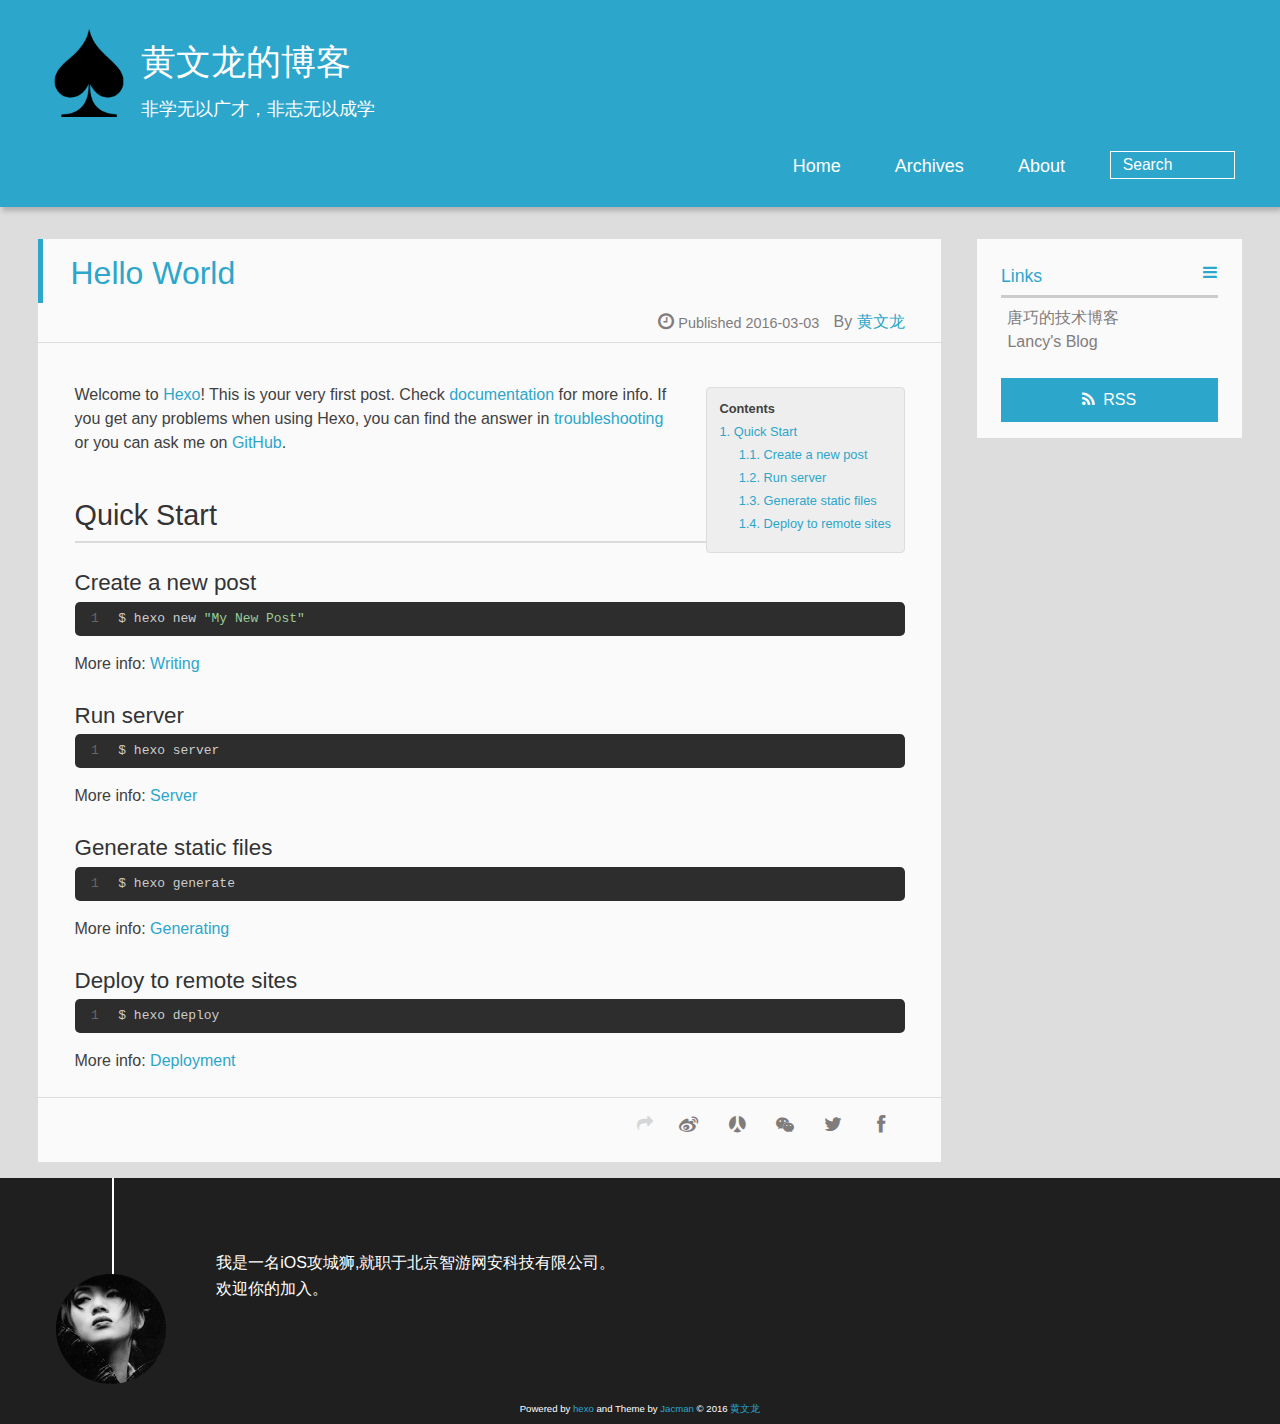
<file: 2016/03/03/hello-world/index.html>
<!DOCTYPE HTML>
<html >
<head>
  <meta charset="UTF-8">
  
    <title>Hello World | 黄文龙的博客</title>
    <meta name="viewport" content="width=device-width, initial-scale=1,user-scalable=no">
    
    <meta name="author" content="黄文龙">
    

    
    <meta name="description" content="Welcome to Hexo! This is your very first post. Check documentation for more info. If you get any problems when using Hexo, you can find the answer in troubleshooting or you can ask me on GitHub.
Quick">
<meta property="og:type" content="article">
<meta property="og:title" content="Hello World">
<meta property="og:url" content="https://huangwenlong.github.io/2016/03/03/hello-world/index.html">
<meta property="og:site_name" content="黄文龙的博客">
<meta property="og:description" content="Welcome to Hexo! This is your very first post. Check documentation for more info. If you get any problems when using Hexo, you can find the answer in troubleshooting or you can ask me on GitHub.
Quick">
<meta property="og:updated_time" content="2016-03-03T02:17:24.000Z">
<meta name="twitter:card" content="summary">
<meta name="twitter:title" content="Hello World">
<meta name="twitter:description" content="Welcome to Hexo! This is your very first post. Check documentation for more info. If you get any problems when using Hexo, you can find the answer in troubleshooting or you can ask me on GitHub.
Quick">

    
    <link rel="alternative" href="/atom.xml" title="黄文龙的博客" type="application/atom+xml">
    
    
    <link rel="icon" href="/img/favicon.ico">
    
    
    <link rel="apple-touch-icon" href="/img/jacman.jpg">
    <link rel="apple-touch-icon-precomposed" href="/img/jacman.jpg">
    
    <link rel="stylesheet" href="/css/style.css">
</head>

  <body>
    <header>
      
<div>
		
			<div id="imglogo">
				<a href="/"><img src="/img/logo.png" alt="黄文龙的博客" title="黄文龙的博客"/></a>
			</div>
			
			<div id="textlogo">
				<h1 class="site-name"><a href="/" title="黄文龙的博客">黄文龙的博客</a></h1>
				<h2 class="blog-motto">非学无以广才，非志无以成学</h2>
			</div>
			<div class="navbar"><a class="navbutton navmobile" href="#" title="Menu">
			</a></div>
			<nav class="animated">
				<ul>
					<ul>
					 
						<li><a href="/">Home</a></li>
					
						<li><a href="/archives">Archives</a></li>
					
						<li><a href="/about">About</a></li>
					
					<li>
 					
					<form class="search" action="//google.com/search" method="get" accept-charset="utf-8">
						<label>Search</label>
						<input type="search" id="search" name="q" autocomplete="off" maxlength="20" placeholder="Search" />
						<input type="hidden" name="q" value="site:huangwenlong.github.io">
					</form>
					
					</li>
				</ul>
			</nav>			
</div>
    </header>
    <div id="container">
      <div id="main" class="post" itemscope itemprop="blogPost">
  
	<article itemprop="articleBody"> 
		<header class="article-info clearfix">
  <h1 itemprop="name">
    
      <a href="/2016/03/03/hello-world/" title="Hello World" itemprop="url">Hello World</a>
  </h1>
  <p class="article-author">By
       
		<a href="/about" title="黄文龙" target="_blank" itemprop="author">黄文龙</a>
		
  <p class="article-time">
    <time datetime="2016-03-03T02:17:24.000Z" itemprop="datePublished"> Published 2016-03-03</time>
    
  </p>
</header>
	<div class="article-content">
		
		<div id="toc" class="toc-article">
			<strong class="toc-title">Contents</strong>
		
			<ol class="toc"><li class="toc-item toc-level-2"><a class="toc-link" href="#Quick-Start"><span class="toc-number">1.</span> <span class="toc-text">Quick Start</span></a><ol class="toc-child"><li class="toc-item toc-level-3"><a class="toc-link" href="#Create-a-new-post"><span class="toc-number">1.1.</span> <span class="toc-text">Create a new post</span></a></li><li class="toc-item toc-level-3"><a class="toc-link" href="#Run-server"><span class="toc-number">1.2.</span> <span class="toc-text">Run server</span></a></li><li class="toc-item toc-level-3"><a class="toc-link" href="#Generate-static-files"><span class="toc-number">1.3.</span> <span class="toc-text">Generate static files</span></a></li><li class="toc-item toc-level-3"><a class="toc-link" href="#Deploy-to-remote-sites"><span class="toc-number">1.4.</span> <span class="toc-text">Deploy to remote sites</span></a></li></ol></li></ol>
		
		</div>
		
		<p>Welcome to <a href="https://hexo.io/" target="_blank" rel="external">Hexo</a>! This is your very first post. Check <a href="https://hexo.io/docs/" target="_blank" rel="external">documentation</a> for more info. If you get any problems when using Hexo, you can find the answer in <a href="https://hexo.io/docs/troubleshooting.html" target="_blank" rel="external">troubleshooting</a> or you can ask me on <a href="https://github.com/hexojs/hexo/issues" target="_blank" rel="external">GitHub</a>.</p>
<h2 id="Quick-Start"><a href="#Quick-Start" class="headerlink" title="Quick Start"></a>Quick Start</h2><h3 id="Create-a-new-post"><a href="#Create-a-new-post" class="headerlink" title="Create a new post"></a>Create a new post</h3><figure class="highlight bash"><table><tr><td class="gutter"><pre><span class="line">1</span><br></pre></td><td class="code"><pre><span class="line">$ hexo new <span class="string">"My New Post"</span></span><br></pre></td></tr></table></figure>
<p>More info: <a href="https://hexo.io/docs/writing.html" target="_blank" rel="external">Writing</a></p>
<h3 id="Run-server"><a href="#Run-server" class="headerlink" title="Run server"></a>Run server</h3><figure class="highlight bash"><table><tr><td class="gutter"><pre><span class="line">1</span><br></pre></td><td class="code"><pre><span class="line">$ hexo server</span><br></pre></td></tr></table></figure>
<p>More info: <a href="https://hexo.io/docs/server.html" target="_blank" rel="external">Server</a></p>
<h3 id="Generate-static-files"><a href="#Generate-static-files" class="headerlink" title="Generate static files"></a>Generate static files</h3><figure class="highlight bash"><table><tr><td class="gutter"><pre><span class="line">1</span><br></pre></td><td class="code"><pre><span class="line">$ hexo generate</span><br></pre></td></tr></table></figure>
<p>More info: <a href="https://hexo.io/docs/generating.html" target="_blank" rel="external">Generating</a></p>
<h3 id="Deploy-to-remote-sites"><a href="#Deploy-to-remote-sites" class="headerlink" title="Deploy to remote sites"></a>Deploy to remote sites</h3><figure class="highlight bash"><table><tr><td class="gutter"><pre><span class="line">1</span><br></pre></td><td class="code"><pre><span class="line">$ hexo deploy</span><br></pre></td></tr></table></figure>
<p>More info: <a href="https://hexo.io/docs/deployment.html" target="_blank" rel="external">Deployment</a></p>
  
	</div>
		<footer class="article-footer clearfix">
<div class="article-catetags">


</div>



	<div class="article-share" id="share">
	
	  <div data-url="https://huangwenlong.github.io/2016/03/03/hello-world/" data-title="Hello World | 黄文龙的博客" data-tsina="null" class="share clearfix">
	  </div>
	
	</div>


</footer>

   	       
	</article>
	
	
<section id="comments" class="comment">
	<div class="ds-thread" data-thread-key="2016/03/03/hello-world/" data-title="Hello World" data-url="https://huangwenlong.github.io/2016/03/03/hello-world/"></div>
</section>


</div>  
      <div class="openaside"><a class="navbutton" href="#" title="Show Sidebar"></a></div>

<div id="asidepart">
<div class="closeaside"><a class="closebutton" href="#" title="Hide Sidebar"></a></div>
<aside class="clearfix">

  


  

  

  <div class="linkslist">
  <p class="asidetitle">Links</p>
    <ul>
        
          <li>
            
            	<a href="http://blog.devtang.com/" target="_blank" title="唐巧的技术博客">唐巧的技术博客</a>
            
          </li>
        
          <li>
            
            	<a href="http://gracelancy.com/" target="_blank" title="Lancy&#39;s Blog">Lancy&#39;s Blog</a>
            
          </li>
        
    </ul>
</div>

  


  <div class="rsspart">
	<a href="/atom.xml" target="_blank" title="rss">RSS</a>
</div>

</aside>
</div>
    </div>
    <footer><div id="footer" >
	
	<div class="line">
		<span></span>
		<div class="author"></div>
	</div>
	
	
	<section class="info">
		<p> 我是一名iOS攻城狮,就职于北京智游网安科技有限公司。 <br/>
			欢迎你的加入。</p>
	</section>
	 
	<div class="social-font" class="clearfix">
		
		
		
		
		
		
		
		
		
		
	</div>
			
		

		<p class="copyright">
		Powered by <a href="http://hexo.io" target="_blank" title="hexo">hexo</a> and Theme by <a href="https://github.com/wuchong/jacman" target="_blank" title="Jacman">Jacman</a> © 2016 
		
		<a href="/about" target="_blank" title="黄文龙">黄文龙</a>
		
		
		</p>
</div>
</footer>
    <script src="/js/jquery-2.0.3.min.js"></script>
<script src="/js/jquery.imagesloaded.min.js"></script>
<script src="/js/gallery.js"></script>
<script src="/js/jquery.qrcode-0.12.0.min.js"></script>

<script type="text/javascript">
$(document).ready(function(){ 
  $('.navbar').click(function(){
    $('header nav').toggleClass('shownav');
  });
  var myWidth = 0;
  function getSize(){
    if( typeof( window.innerWidth ) == 'number' ) {
      myWidth = window.innerWidth;
    } else if( document.documentElement && document.documentElement.clientWidth) {
      myWidth = document.documentElement.clientWidth;
    };
  };
  var m = $('#main'),
      a = $('#asidepart'),
      c = $('.closeaside'),
      o = $('.openaside');
  c.click(function(){
    a.addClass('fadeOut').css('display', 'none');
    o.css('display', 'block').addClass('fadeIn');
    m.addClass('moveMain');
  });
  o.click(function(){
    o.css('display', 'none').removeClass('beforeFadeIn');
    a.css('display', 'block').removeClass('fadeOut').addClass('fadeIn');      
    m.removeClass('moveMain');
  });
  $(window).scroll(function(){
    o.css("top",Math.max(80,260-$(this).scrollTop()));
  });
  
  $(window).resize(function(){
    getSize(); 
    if (myWidth >= 1024) {
      $('header nav').removeClass('shownav');
    }else{
      m.removeClass('moveMain');
      a.css('display', 'block').removeClass('fadeOut');
      o.css('display', 'none');
        
    }
  });
});
</script>

<script type="text/javascript">
$(document).ready(function(){ 
  var ai = $('.article-content>iframe'),
      ae = $('.article-content>embed'),
      t  = $('#toc'),
      ta = $('#toc.toc-aside'),
      o  = $('.openaside'),
      c  = $('.closeaside');
  if(ai.length>0){
    ai.wrap('<div class="video-container" />');
  };
  if(ae.length>0){
   ae.wrap('<div class="video-container" />');
  };
  c.click(function(){
    ta.css('display', 'block').addClass('fadeIn');
  });
  o.click(function(){
    ta.css('display', 'none');
  });
  $(window).scroll(function(){
    ta.css("top",Math.max(140,320-$(this).scrollTop()));
  });
});
</script>


<script type="text/javascript">
$(document).ready(function(){ 
  var $this = $('.share'),
      url = $this.attr('data-url'),
      encodedUrl = encodeURIComponent(url),
      title = $this.attr('data-title'),
      tsina = $this.attr('data-tsina'),
      description = $this.attr('description');
  var html = [
  '<div class="hoverqrcode clearfix"></div>',
  '<a class="overlay" id="qrcode"></a>',
  '<a href="https://www.facebook.com/sharer.php?u=' + encodedUrl + '" class="article-share-facebook" target="_blank" title="Facebook"></a>',
  '<a href="https://twitter.com/intent/tweet?url=' + encodedUrl + '" class="article-share-twitter" target="_blank" title="Twitter"></a>',
  '<a href="#qrcode" class="article-share-qrcode" title="微信"></a>',
  '<a href="http://widget.renren.com/dialog/share?resourceUrl=' + encodedUrl + '&srcUrl=' + encodedUrl + '&title=' + title +'" class="article-share-renren" target="_blank" title="人人"></a>',
  '<a href="http://service.weibo.com/share/share.php?title='+title+'&url='+encodedUrl +'&ralateUid='+ tsina +'&searchPic=true&style=number' +'" class="article-share-weibo" target="_blank" title="微博"></a>',
  '<span title="Share to"></span>'
  ].join('');
  $this.append(html);

  $('.hoverqrcode').hide();

  var myWidth = 0;
  function updatehoverqrcode(){
    if( typeof( window.innerWidth ) == 'number' ) {
      myWidth = window.innerWidth;
    } else if( document.documentElement && document.documentElement.clientWidth) {
      myWidth = document.documentElement.clientWidth;
    };
    var qrsize = myWidth > 1024 ? 200:100;
    var options = {render: 'image', size: qrsize, fill: '#2ca6cb', text: url, radius: 0.5, quiet: 1};
    var p = $('.article-share-qrcode').position();
    $('.hoverqrcode').empty().css('width', qrsize).css('height', qrsize)
                          .css('left', p.left-qrsize/2+20).css('top', p.top-qrsize-10)
                          .qrcode(options);
  };
  $(window).resize(function(){
    $('.hoverqrcode').hide();
  });
  $('.article-share-qrcode').click(function(){
    updatehoverqrcode();
    $('.hoverqrcode').toggle();
  });
  $('.article-share-qrcode').hover(function(){}, function(){
      $('.hoverqrcode').hide();
  });
});   
</script>



<script type="text/javascript">
  var duoshuoQuery = {short_name:"wen"};
  (function() {
    var ds = document.createElement('script');
    ds.type = 'text/javascript';ds.async = true;
    ds.src = '//static.duoshuo.com/embed.js';
    ds.charset = 'UTF-8';
    (document.getElementsByTagName('head')[0] 
    || document.getElementsByTagName('body')[0]).appendChild(ds);
  })();
</script> 









<!-- Analytics Begin -->

<script>
  (function(i,s,o,g,r,a,m){i['GoogleAnalyticsObject']=r;i[r]=i[r]||function(){
  (i[r].q=i[r].q||[]).push(arguments)},i[r].l=1*new Date();a=s.createElement(o),
  m=s.getElementsByTagName(o)[0];a.async=1;a.src=g;m.parentNode.insertBefore(a,m)
  })(window,document,'script','//www.google-analytics.com/analytics.js','ga');

  ga('create', 'UA-74549613-1', 'auto');
  ga('send', 'pageview');

</script>





<!-- Analytics End -->

<!-- Totop Begin -->

	<div id="totop">
	<a title="Back to Top"><img src="/img/scrollup.png"/></a>
	</div>
	<script src="/js/totop.js"></script>

<!-- Totop End -->

<!-- MathJax Begin -->
<!-- mathjax config similar to math.stackexchange -->


<!-- MathJax End -->

<!-- Tiny_search Begin -->

<!-- Tiny_search End -->

  </body>
</html>
</file>
<file: css/style.css>
html,
body,
div,
span,
applet,
object,
iframe,
h1,
h2,
h3,
h4,
h5,
h6,
p,
blockquote,
pre,
a,
abbr,
acronym,
address,
big,
cite,
code,
del,
dfn,
em,
img,
ins,
kbd,
q,
s,
samp,
small,
strike,
strong,
sub,
sup,
tt,
var,
dl,
dt,
dd,
ol,
ul,
li,
fieldset,
form,
label,
legend,
table,
caption,
tbody,
tfoot,
thead,
tr,
th,
td {
  margin: 0;
  padding: 0;
  border: 0;
  outline: 0;
  font-weight: inherit;
  font-style: inherit;
  font-family: inherit;
  font-size: 100%;
  vertical-align: baseline;
}
body {
  line-height: 1;
  color: #000;
  background: #fff;
}
ol,
ul {
  list-style: none;
}
table {
  border-collapse: separate;
  border-spacing: 0;
  vertical-align: middle;
}
caption,
th,
td {
  text-align: left;
  font-weight: normal;
  vertical-align: middle;
}
a img {
  border: none;
}
/* custom Font*/
@font-face {
  font-family: "covered_by_your_graceregular";
  font-weight: normal;
  font-style: normal;
  src: url("../font/coveredbyyourgrace-webfont.eot");
  src: url("../font/coveredbyyourgrace-webfont.eot?#iefix") format('embedded-opentype'), url("../font/coveredbyyourgrace-webfont.svg#covered_by_your_graceregular") format('svg'), url("../font/coveredbyyourgrace-webfont.woff") format('woff'), url("../font/coveredbyyourgrace-webfont.ttf") format('truetype');
}
/* icon Font */
@font-face {
  font-family: "FontAwesome";
  font-style: normal;
  font-weight: normal;
  src: url("../font/fontawesome-webfont.eot?v=#4.0.3");
  src: url("../font/fontawesome-webfont.eot?#iefix&v=#4.0.3") format("embedded-opentype"), url("../font/fontawesome-webfont.woff?v=#4.0.3") format("woff"), url("../font/fontawesome-webfont.ttf?v=#4.0.3") format("truetype"), url("../font/fontawesome-webfont.svg#fontawesomeregular?v=#4.0.3") format("svg");
}
@font-face {
  font-family: "fontdiao";
  font-weight: normal;
  font-style: normal;
  src: url("../font/fontdiao.eot");
  src: url("../font/fontdiao.eot?#iefix") format('embedded-opentype'), url("../font/fontdiao.svg#fontdiao") format('svg'), url("../font/fontdiao.woff") format('woff'), url("../font/fontdiao.ttf") format('truetype');
}
/* Public style */
* {
  -webkit-margin-before: 0;
  -webkit-margin-after: 0;
}
body {
  background: #ddd;
  font-family: "Helvetica Neue", "Helvetica", "Microsoft YaHei", "WenQuanYi Micro Hei", Arial, sans-serif;
  font-size: 100%;
  color: #817c7c;
  line-height: 1.5;
  min-height: 100vh;
  display: -webkit-flex;
  display: -webkit-box;
  display: -moz-box;
  display: -webkit-flex;
  display: -ms-flexbox;
  display: box;
  display: flex;
  -webkit-flex-direction: column;
  -webkit-box-orient: vertical;
  -moz-box-orient: vertical;
  -o-box-orient: vertical;
  -webkit-flex-direction: column;
  -ms-flex-direction: column;
  flex-direction: column;
}
iframe {
  margin-top: 10px;
}
small {
  font-size: 80%;
}
sub,
sup {
  font-size: 75%;
  line-height: 0;
  position: relative;
  vertical-align: baseline;
}
sup {
  top: -0.5em;
  padding-left: 0.3em;
}
sub {
  bottom: -0.25em;
}
a {
  text-decoration: none;
  color: #817c7c;
}
a:hover,
a:focus {
  outline: 0;
  text-decoration: none;
  -webkit-transition: color 0.25s, background 0.5s;
  -moz-transition: color 0.25s, background 0.5s;
  -o-transition: color 0.25s, background 0.5s;
  -ms-transition: color 0.25s, background 0.5s;
  transition: color 0.25s, background 0.5s;
}
a:hover:before {
  -webkit-transition: color 0.25s, background 0.5s;
  -moz-transition: color 0.25s, background 0.5s;
  -o-transition: color 0.25s, background 0.5s;
  -ms-transition: color 0.25s, background 0.5s;
  transition: color 0.25s, background 0.5s;
}
input:focus {
  outline: none;
}
input,
button {
  margin: 0;
  padding: 0;
}
input::-moz-focus-inner,
button::-moz-focus-inner {
  border: 0;
  padding: 0;
}
h1 {
  font-size: 1.5em;
}
.fa {
  display: inline-block;
  font-family: FontAwesome;
  font-style: normal;
  font-weight: normal;
  line-height: 1;
  -webkit-font-smoothing: antialiased;
  -moz-osx-font-smoothing: grayscale;
}
.clearfix {
  zoom: 1;
}
.clearfix:before,
.clearfix:after {
  content: "";
  display: table;
}
.clearfix:after {
  clear: both;
}
::-webkit-input-placeholder {
  color: #fff;
  padding: 2px 0 0 4px;
}
::-moz-placeholder {
  color: #fff;
  padding: 2px 0 0 4px;
}
:-ms-input-placeholder {
  color: #fff;
  padding: 2px 0 0 4px;
}
::-webkit-input-placeholder::before {
  font-family: "FontAwesome";
  -webkit-font-smoothing: antialiased;
  -moz-osx-font-smoothing: grayscale;
  content: "\f002";
  padding-right: 4px;
}
::-moz-placeholder:before {
  font-family: "FontAwesome";
  -webkit-font-smoothing: antialiased;
  -moz-osx-font-smoothing: grayscale;
  content: "\f002";
  padding-right: 4px;
}
:-ms-input-placeholder::before {
  font-family: "FontAwesome";
  -webkit-font-smoothing: antialiased;
  -moz-osx-font-smoothing: grayscale;
  content: "\f002";
  padding-right: 4px;
}
input[type="search"]::-webkit-search-cancel-button,
input[type="search"]::-webkit-search-decoration {
  -webkit-appearance: none;
}
::-webkit-search-cancel-button:after {
  font-family: "FontAwesome";
  -webkit-font-smoothing: antialiased;
  -moz-osx-font-smoothing: grayscale;
  content: '\f00d';
  color: #fff;
  padding-right: 4px;
}
/* css3 animate */
.animated {
  -webkit-animation-fill-mode: both;
  -moz-animation-fill-mode: both;
  -o-animation-fill-mode: both;
  -ms-animation-fill-mode: both;
  animation-fill-mode: both;
  -webkit-animation-duration: 1s;
  -moz-animation-duration: 1s;
  -o-animation-duration: 1s;
  -ms-animation-duration: 1s;
  animation-duration: 1s;
}
@-webkit-keyframes fadeIn {
  0% {
    opacity: 0;
    -ms-filter: "progid:DXImageTransform.Microsoft.Alpha(Opacity=0)";
    filter: alpha(opacity=0);
  }
  100% {
    opacity: 1;
    -ms-filter: none;
    filter: none;
  }
}
.fadeIn {
  -webkit-animation-name: fadeIn;
  -moz-animation-name: fadeIn;
  -o-animation-name: fadeIn;
  -ms-animation-name: fadeIn;
  animation-name: fadeIn;
}
.fadeOut {
  -webkit-animation-name: fadeOut;
  -moz-animation-name: fadeOut;
  -o-animation-name: fadeOut;
  -ms-animation-name: fadeOut;
  animation-name: fadeOut;
}
@-moz-keyframes fadeInDown {
  0% {
    opacity: 0;
    -ms-filter: "progid:DXImageTransform.Microsoft.Alpha(Opacity=0)";
    filter: alpha(opacity=0);
    -webkit-transform: translateY(-20px);
    -moz-transform: translateY(-20px);
    -o-transform: translateY(-20px);
    -ms-transform: translateY(-20px);
    transform: translateY(-20px);
  }
  100% {
    opacity: 1;
    -ms-filter: none;
    filter: none;
    -webkit-transform: translateY(0);
    -moz-transform: translateY(0);
    -o-transform: translateY(0);
    -ms-transform: translateY(0);
    transform: translateY(0);
  }
}
@-webkit-keyframes fadeInDown {
  0% {
    opacity: 0;
    -ms-filter: "progid:DXImageTransform.Microsoft.Alpha(Opacity=0)";
    filter: alpha(opacity=0);
    -webkit-transform: translateY(-20px);
    -moz-transform: translateY(-20px);
    -o-transform: translateY(-20px);
    -ms-transform: translateY(-20px);
    transform: translateY(-20px);
  }
  100% {
    opacity: 1;
    -ms-filter: none;
    filter: none;
    -webkit-transform: translateY(0);
    -moz-transform: translateY(0);
    -o-transform: translateY(0);
    -ms-transform: translateY(0);
    transform: translateY(0);
  }
}
@-o-keyframes fadeInDown {
  0% {
    opacity: 0;
    -ms-filter: "progid:DXImageTransform.Microsoft.Alpha(Opacity=0)";
    filter: alpha(opacity=0);
    -webkit-transform: translateY(-20px);
    -moz-transform: translateY(-20px);
    -o-transform: translateY(-20px);
    -ms-transform: translateY(-20px);
    transform: translateY(-20px);
  }
  100% {
    opacity: 1;
    -ms-filter: none;
    filter: none;
    -webkit-transform: translateY(0);
    -moz-transform: translateY(0);
    -o-transform: translateY(0);
    -ms-transform: translateY(0);
    transform: translateY(0);
  }
}
@keyframes fadeInDown {
  0% {
    opacity: 0;
    -ms-filter: "progid:DXImageTransform.Microsoft.Alpha(Opacity=0)";
    filter: alpha(opacity=0);
    -webkit-transform: translateY(-20px);
    -moz-transform: translateY(-20px);
    -o-transform: translateY(-20px);
    -ms-transform: translateY(-20px);
    transform: translateY(-20px);
  }
  100% {
    opacity: 1;
    -ms-filter: none;
    filter: none;
    -webkit-transform: translateY(0);
    -moz-transform: translateY(0);
    -o-transform: translateY(0);
    -ms-transform: translateY(0);
    transform: translateY(0);
  }
}
body >header {
  width: 100%;
  -webkit-box-shadow: 2px 4px 5px rgba(3,3,3,0.2);
  box-shadow: 2px 4px 5px rgba(3,3,3,0.2);
  background: url("../") center #2ca6cb;
  color: #fff;
  padding: 1em 0 0.8em;
}
@media only screen and (min-width: 1024px) {
  body >header {
    padding: 1.8em 0 1.5em;
  }
}
body >header >div {
  width: 95%;
  margin: 0 auto;
  position: relative;
  overflow: hidden;
}
@media only screen and (min-width: 1024px) {
  body >header >div {
    width: 93%;
  }
}
body >header a {
  display: block;
  color: #fff;
}
#imglogo {
  float: left;
  width: 4em;
  height: 4em;
}
@media only screen and (min-width: 768px) {
  #imglogo {
    width: 5em;
  }
}
@media only screen and (min-width: 1024px) {
  #imglogo {
    width: 5.5em;
  }
}
#imglogo img {
  width: 4em;
}
@media only screen and (min-width: 768px) {
  #imglogo img {
    width: 5em;
  }
}
@media only screen and (min-width: 1024px) {
  #imglogo img {
    width: 5.5em;
  }
}
#textlogo {
  float: left;
  width: 75%;
  margin-left: 0.5em;
}
#textlogo h1.site-name {
  width: 86%;
  font-family: "Helvetica Neue", "Helvetica", "Microsoft YaHei", "WenQuanYi Micro Hei", Arial, sans-serif;
  font-size: 160%;
  line-height: 1.9;
  font-weight: normal;
}
@media only screen and (min-width: 768px) {
  #textlogo h1.site-name {
    font-size: 190%;
  }
}
@media only screen and (min-width: 1024px) {
  #textlogo h1.site-name {
    font-size: 220%;
  }
}
#textlogo h2.blog-motto {
  font-size: 0.7em;
  font-weight: normal;
}
@media only screen and (min-width: 768px) {
  #textlogo h2.blog-motto {
    font-size: 100%;
  }
}
@media only screen and (min-width: 1024px) {
  #textlogo h2.blog-motto {
    font-size: 110%;
  }
}
.navbar {
  position: absolute;
  width: 2em;
  right: 0em;
  top: 1em;
  padding: 0.5em;
}
@media only screen and (min-width: 1024px) {
  .navbar {
    display: none;
  }
}
.navbutton::before {
  font-family: "FontAwesome";
  -webkit-font-smoothing: antialiased;
  -moz-osx-font-smoothing: grayscale;
  content: "\f0c9";
}
.navmobile::before {
  padding-left: 1em;
}
header nav {
  float: left;
  width: 100%;
  font-size: 112.5%;
  padding-top: 0.5em;
  max-height: 0.01em;
  -webkit-transition: max-height 1s ease-out;
  -moz-transition: max-height 1s ease-out;
  -o-transition: max-height 1s ease-out;
  -ms-transition: max-height 1s ease-out;
  transition: max-height 1s ease-out;
}
@media only screen and (min-width: 568px) {
  header nav {
    width: 50%;
  }
}
@media only screen and (min-width: 1024px) {
  header nav {
    float: right;
    width: auto;
    margin-top: 1em;
    max-height: none;
  }
}
@media only screen and (min-width: 1024px) {
  header nav ul {
    float: right;
  }
}
@media only screen and (min-width: 1024px) {
  header nav ul li {
    float: left;
  }
}
header nav ul li a {
  padding: 0.2em 0 0.2em 1em;
}
@media only screen and (min-width: 1024px) {
  header nav ul li a {
    padding: 0.2em 1.5em;
  }
}
header nav ul li a:hover {
  background: #1b7f9e;
  color: #e9cd4c;
}
.shownav {
  max-height: 40em;
}
.search {
  padding: 0.1em 0 0 1em;
}
.search input {
  -webkit-appearance: textfield;
  font-size: 0.87em;
  line-height: 1.7;
  border: 1px solid #fff;
  color: #fff;
  background: transparent;
  width: 80%;
  padding-left: 0.5em;
}
@media only screen and (min-width: 1024px) {
  .search input {
    width: 8em;
    -webkit-transition: 0.5s width;
    -moz-transition: 0.5s width;
    -o-transition: 0.5s width;
    -ms-transition: 0.5s width;
    transition: 0.5s width;
  }
  .search input:focus {
    width: 15em;
  }
}
.search label {
  display: none;
}
/* index layout */
#container {
  -webkit-flex: 1;
  width: 95%;
  margin: 0 auto;
  overflow: hidden;
}
@media only screen and (min-width: 768px) {
  #container {
    width: 96%;
  }
}
@media only screen and (min-width: 1024px) {
  #container {
    width: 94%;
  }
}
@media only screen and (min-width: 1560px) {
  #container {
    width: 82%;
  }
}
#main {
  margin: 1em 0 0;
  line-height: 1.8;
}
@media only screen and (min-width: 1024px) {
  #main {
    margin: 2em 0 0;
    width: 75%;
    float: left;
    -webkit-transition: margin 0.5s ease-out;
    -moz-transition: margin 0.5s ease-out;
    -o-transition: margin 0.5s ease-out;
    -ms-transition: margin 0.5s ease-out;
    transition: margin 0.5s ease-out;
  }
}
#main section.post {
  background: #fafafa;
  margin-bottom: 0.125em;
}
#main section.post a {
  display: block;
  border-left: 0.5em solid #ccc;
  -webkit-transition: border-left 0.45s;
  -moz-transition: border-left 0.45s;
  -o-transition: border-left 0.45s;
  -ms-transition: border-left 0.45s;
  transition: border-left 0.45s;
  padding: 0.5em;
}
@media only screen and (min-width: 768px) {
  #main section.post a {
    padding: 1em;
  }
}
#main section.post a:hover {
  border-left: 0.5em solid #2ca6cb;
}
#main section.post a h1 {
  color: #2ca6cb;
  line-height: 2;
}
#main section.post a p {
  color: #817c7c;
}
#main section.post a time {
  color: #817c7c;
  display: block;
  margin: 0.5em 0;
  font-size: 0.9em;
}
#main article.post-expand {
  background: #fafafa;
  margin-bottom: 3.5em;
}
#main article.post-expand .img-logo {
  max-width: 180px;
  max-height: 96px;
  display: block !important;
  margin-right: 0.7em;
  margin-left: 0.7em;
  padding: 0;
  float: right;
  clear: right;
}
#main article.post-expand .img-topic {
  max-width: 300px;
  max-height: 1800px;
  display: block !important;
  margin-left: 0.7em;
  margin-right: 0.7em;
  padding: 0;
  float: right;
  clear: right;
}
#main article.post-expand .article-more-link a {
  display: inline-block;
  line-height: 1em;
  padding: 6px 15px;
  -webkit-border-radius: 15px;
  border-radius: 15px;
  background: #ddd;
  color: #817c7c;
  text-decoration: none;
}
#main article.post-expand .article-more-link a:hover {
  background: #2ca6cb;
  color: #fff;
  text-decoration: none;
}
#archive-page section.post a {
  font-size: 0.9em;
  padding: 0.5em !important;
}
@media only screen and (min-width: 768px) {
  #archive-page section.post a time {
    padding-left: 1em;
  }
}
.moveMain {
  margin-left: 10% !important;
}
.unexpand .prev {
  border-left: 0.5em solid #ccc;
}
.unexpand .prev:hover {
  border-left: 0.5em solid #2ca6cb;
}
#page-nav {
  background: #fafafa;
  text-align: center;
  overflow: hidden;
}
#page-nav a {
  display: inline-block;
  padding: 0.5em 1em;
}
#page-nav a {
  color: #2ca6cb;
}
#page-nav a:hover {
  background: #ccc;
  color: #2ca6cb;
}
#page-nav .prev {
  float: left;
  -webkit-transition: border-left 0.5s;
  -moz-transition: border-left 0.5s;
  -o-transition: border-left 0.5s;
  -ms-transition: border-left 0.5s;
  transition: border-left 0.5s;
}
#page-nav .prev span:before {
  font-family: "FontAwesome";
  -webkit-font-smoothing: antialiased;
  -moz-osx-font-smoothing: grayscale;
  content: "\f053";
  padding-right: 0.5em;
}
#page-nav .next {
  float: right;
}
#page-nav .next span:before {
  font-family: "FontAwesome";
  -webkit-font-smoothing: antialiased;
  -moz-osx-font-smoothing: grayscale;
  content: "\f054";
  padding-left: 0.5em;
}
#page-nav .page-number {
  display: none;
  padding: 0.5em 1em;
}
@media only screen and (min-width: 768px) {
  #page-nav .page-number {
    display: inline-block;
  }
}
#page-nav .current {
  color: #b8b8b8;
  font-weight: bold;
}
#page-nav .space {
  color: #2ca6cb;
}
/* page layout */
@media only screen and (min-width: 1024px) {
  .page {
    margin-left: 10% !important;
  }
}
/* archive layout */
.category-icon:before,
.tag-icon:before,
.archive-icon:before {
  font-family: "FontAwesome";
  -webkit-font-smoothing: antialiased;
  -moz-osx-font-smoothing: grayscale;
  color: #ccc;
  font-size: 100%;
  padding-right: 0.3em;
}
.category-icon:before {
  content: "\f07b";
}
.tag-icon:before {
  content: "\f02c";
}
.archive-icon:before {
  content: "\f187";
}
.archive-title {
  margin: 1em 0;
  padding: 2em;
  background: #fafafa;
  border-left: 0.5em solid #ccc;
}
@media only screen and (min-width: 1024px) {
  .archive-title {
    margin: 2em 0;
    width: 18.5%;
    padding-left: 0.5%;
    float: left;
  }
}
.archive-title h2 {
  width: 90%;
  color: #2ca6cb;
  font-size: 120%;
}
.archive-title a {
  color: #2ca6cb;
  -webkit-transition: color 0.5s;
  -moz-transition: color 0.5s;
  -o-transition: color 0.5s;
  -ms-transition: color 0.5s;
  transition: color 0.5s;
}
.archive-title a:hover {
  color: #2ca6cb;
  -webkit-transition: color 0.5s;
  -moz-transition: color 0.5s;
  -o-transition: color 0.5s;
  -ms-transition: color 0.5s;
  transition: color 0.5s;
}
.current {
  color: #ea6753 !important;
}
@media only screen and (min-width: 768px) {
  .archive-part {
    min-height: 200px;
  }
}
@media only screen and (min-width: 1024px) {
  .archive-part {
    float: right;
    margin-left: 2% !important;
  }
}
.archive-part section.post {
  width: 100%;
}
.archive-part section.post time {
  font-size: 1.1em !important;
  float: left;
}
@media only screen and (max-width: 568px) {
  .archive-part section.post time {
    width: 100%;
  }
}
@media only screen and (min-width: 568px) {
  .archive-part section.post time {
    width: 20%;
  }
}
@media only screen and (min-width: 768px) {
  .archive-nav {
    width: 100%;
    float: left;
    margin-top: 1em;
  }
}
/* tags&categories layout */
.all-list-box {
  min-height: 400px;
}
.post,
.page,
.link,
.photo {
  background: #fafafa;
}
.post a,
.page a,
.link a,
.photo a {
  color: #2ca6cb;
}
.post a:hover,
.page a:hover,
.link a:hover,
.photo a:hover {
  color: #ea6753;
}
@media only screen and (min-width: 768px) {
  article header.article-info {
    border-bottom: 1px solid #dbdbdb;
  }
}
article header.article-info >h1 {
  padding: 0.2em 3%;
  font-size: 170%;
  line-height: 1.5;
  word-wrap: break-word;
  word-break: normal;
  -webkit-font-smoothing: antialiased;
  -moz-osx-font-smoothing: grayscale;
  border-left: 5px solid #2ca6cb;
}
@media only screen and (min-width: 1024px) {
  article header.article-info >h1 {
    font-size: 200%;
    padding-top: 0.3em;
  }
}
article header.article-info >p.article-author {
  padding: 0.3em 4% 0.3em 0;
  text-align: right;
  border-bottom: 1px solid #dbdbdb;
}
@media only screen and (min-width: 768px) {
  article header.article-info >p.article-author {
    float: right;
    border-bottom: none;
  }
}
article header.article-info >p.article-time {
  padding-top: 0.5em;
  font-size: 0.8em;
  text-align: center;
  margin-bottom: -2.7em;
}
@media only screen and (min-width: 768px) {
  article header.article-info >p.article-time {
    float: right;
    margin-right: 1em;
    padding-top: 0.1em;
    font-size: 0.9em;
  }
}
article header.article-info >p.article-time:before {
  font-family: "FontAwesome";
  font-size: 130%;
  content: "\f017";
  -webkit-font-smoothing: antialiased;
  -moz-osx-font-smoothing: grayscale;
}
article .article-content {
  padding: 1.5em 4%;
  color: #413f3f;
  font-size: 100%;
}
article .article-content:before,
article .article-content:after {
  content: "";
  display: block;
  clear: both;
}
article .article-content .kb {
  padding: 0.1em 0.6em;
  border: 1px solid #ccc;
  background-color: code-color;
  color: #8f8f8f;
  -webkit-box-shadow: 0 1px 0 rgba(0,0,0,0.2), 0 0 0 2px #fff inset;
  box-shadow: 0 1px 0 rgba(0,0,0,0.2), 0 0 0 2px #fff inset;
  -webkit-border-radius: 3px;
  border-radius: 3px;
  display: inline-block;
  margin: 0 0.1em;
  text-shadow: 0 1px 0 #fff;
  line-height: 1.5;
  white-space: nowrap;
}
article .article-content h1,
article .article-content h2 {
  font-size: 180%;
  line-height: 1.2em;
  padding-bottom: 0.3em;
  margin-top: 1.5em;
  border-bottom: 2px solid #dbdbdb;
}
article .article-content h3 {
  font-size: 140%;
  line-height: 1em;
  margin-top: 1.3em;
}
article .article-content h4,
article .article-content h5,
article .article-content h6 {
  font-size: 140%;
}
article .article-content h1,
article .article-content h2,
article .article-content h3,
article .article-content h4,
article .article-content h5,
article .article-content h6 {
  color: #333;
  -webkit-font-smoothing: antialiased;
  -moz-osx-font-smoothing: grayscale;
}
article .article-content h1 >code,
article .article-content h2 >code,
article .article-content h3 >code,
article .article-content h4 >code,
article .article-content h5 >code,
article .article-content h6 >code {
  color: #a3a3a3;
}
article .article-content hr {
  border: 1px solid #dbdbdb;
}
article .article-content strong {
  font-weight: bold;
}
article .article-content em {
  font-style: italic;
}
article .article-content acronym,
article .article-content abbr {
  border-bottom: 1px dotted;
}
article .article-content blockquote {
  border-left: 0.2em solid #2ca6cb;
  margin: 0.65em 0 0.65em 1%;
  padding-left: 1%;
  line-height: 1.5;
  font-size: 100%;
  color: #808080;
}
article .article-content blockquote footer {
  background: #fafafa;
  padding: 0;
  margin: 0;
  font-size: 80%;
  line-height: 1em;
}
article .article-content blockquote cite {
  font-style: italic;
  padding-left: 0.5em;
}
article .article-content ul,
article .article-content ol {
  padding-left: 1.5em;
  font-size: 100%;
  padding-top: 0.7em;
}
@media only screen and (min-width: 768px) {
  article .article-content ul,
  article .article-content ol {
    padding-left: 1.5em;
  }
}
article .article-content ul li {
  list-style: disc;
  text-align: match-parent;
}
article .article-content ol li {
  list-style-type: decimal;
}
article .article-content dl dt {
  font-weight: blod;
}
article .article-content ul li>code,
article .article-content ol li>code,
article .article-content p code,
article .article-content strong code,
article .article-content em code,
article .article-content table th>code,
article .article-content table td>code {
  font-family: Monaco, Menlo, Consolas, Courier New, monospace;
  background: #eee;
  color: #d14;
  border: 1px solid #d6d6d6;
  padding: 0 5px;
  margin: 0 2px;
  font-size: 90%;
  white-space: nowrap;
  text-shadow: 0 1px #fff;
  -webkit-border-radius: 0.25em;
  -webkit-border-radius: 0.25em;
  border-radius: 0.25em;
}
article .article-content p {
  line-height: 1.5;
  margin-top: 0.7em;
}
@media only screen and (min-width: 1024px) {
  article .article-content p {
    margin-top: 1em;
  }
}
article .article-content img,
article .article-content video,
article .article-content figure img {
  max-width: 100%;
  height: auto;
  vertical-align: middle;
  padding-top: 0.5em;
}
@media only screen and (min-width: 1024px) {
  article .article-content img,
  article .article-content video,
  article .article-content figure img {
    padding-top: 0.7em;
  }
}
article .article-content .img-topic,
article .article-content .img-logo {
  display: none;
}
article .article-content .img-center {
  display: block;
  margin: auto;
}
article .article-content .img-shadow {
  -webkit-box-shadow: 0 0 2px 3px #ddd;
  box-shadow: 0 0 2px 3px #ddd;
}
article .article-content figcaption,
article .article-content .caption {
  display: block;
  margin-top: 0.3em;
  color: #808080;
  position: relative;
  font-size: 0.9em;
  padding-left: 1.3em;
}
article .article-content figcaption:before,
article .article-content .caption:before {
  content: '\f040';
  position: absolute;
  font: 0.9em "FontAwesome";
  position: absolute;
  left: 0;
  top: 0.3em;
}
article .article-content .video-container {
  position: relative;
  padding-top: 56%;
  height: 0;
  overflow: hidden;
}
article .article-content .video-container iframe,
article .article-content .video-container object,
article .article-content .video-container embed {
  position: absolute;
  top: 0;
  left: 0;
  width: 100%;
  height: 100%;
  margin-top: 0;
}
article .article-content table {
  max-width: 100%;
  border-collapse: collapse;
  border-spacing: 0;
  margin-top: 1em;
}
article .article-content table th {
  font-weight: bold;
  border-bottom: 2px solid #dbdbdb;
  padding: 0.5em;
  line-height: 1.3em;
}
article .article-content table td {
  border-bottom: 1px solid #dbdbdb;
  padding: 0.5em;
  line-height: 1.3em;
}
article .article-content .pullquote {
  text-align: left;
  width: 45%;
  margin: 0;
  border: none;
}
article .article-content .left {
  margin-left: 0.5em;
  margin-right: 1em;
  float: left;
}
article .article-content .right {
  margin-right: 0.5em;
  margin-left: 1em;
  float: right;
}
footer.article-footer {
  background: #fafafa;
  padding: 0 4%;
  margin: 0;
  border-top: 1px solid #dbdbdb;
}
.article-share {
  float: right;
  width: 100%;
}
@media only screen and (min-width: 568px) {
  .article-share {
    width: 60%;
  }
}
@media only screen and (min-width: 768px) {
  .article-share {
    width: 16.5em;
  }
}
.article-share .share-jiathis {
  padding: 0.5em 0;
  margin-top: 0.3em;
}
.share span {
  float: right;
  height: 3em;
  width: 1em;
  margin-right: 0.5em;
  position: relative;
  color: #d6d6d6;
}
.share span:before {
  font-family: "FontAwesome";
  content: "\f064";
  font-size: 1em;
  -webkit-font-smoothing: antialiased;
  -moz-osx-font-smoothing: grayscale;
  width: 1.5em;
  height: 1.5em;
  position: absolute;
  top: 50%;
  left: 50%;
  margin-top: -0.75em;
  margin-left: -0.75em;
}
.share a {
  float: right;
  width: 3em;
  height: 3em;
  display: block;
  position: relative;
}
.share a:before {
  font-size: 1.2em;
  font-family: "FontAwesome";
  text-align: center;
  color: #817c7c;
  -webkit-font-smoothing: antialiased;
  -moz-osx-font-smoothing: grayscale;
  width: 1.5em;
  height: 1.5em;
  position: absolute;
  top: 50%;
  left: 50%;
  margin-top: -0.75em;
  margin-left: -0.75em;
}
.share a:hover:before {
  color: #fff;
}
.article-share-twitter:before {
  content: "\f099";
}
.article-share-twitter:hover {
  background: #00aced;
  text-shadow: 0 1px #008abe;
}
.article-share-facebook:before {
  content: "\f09a";
}
.article-share-facebook:hover {
  background: #3b5998;
  text-shadow: 0 1px #2f477a;
}
.article-share-weibo:before {
  content: "\f18a";
}
.article-share-weibo:hover {
  background: #c64d3e;
  text-shadow: 0 1px #a13c2f;
}
.article-share-qrcode:before {
  font-family: "fontdiao" !important;
  content: "\f132";
}
.article-share-qrcode:hover {
  background: #49ae0f;
  text-shadow: 0 1px #3a8b0c;
}
.article-share-renren:before {
  content: "\f18b";
}
.article-share-renren:hover {
  background: #369;
  text-shadow: 0 1px #29527a;
}
.article-back-to-top:before {
  content: "\f062";
}
.article-back-to-top:hover {
  background: #762c54;
  text-shadow: 0 1px #5e2343;
}
.hoverqrcode {
  background: #fff;
  border: 3px solid #2ca6cb;
  -webkit-border-radius: 10px;
  border-radius: 10px;
  display: inline-block;
  position: absolute;
}
.overlay {
  display: none !important;
}
.comments-count {
  color: #d6d6d6;
  margin-top: 0.3em;
  padding: 0.5em 0;
  float: right;
}
.comments-count span:before {
  font-family: "FontAwesome";
  -webkit-font-smoothing: antialiased;
  -moz-osx-font-smoothing: grayscale;
  content: "\f075";
}
@media only screen and (max-width: 568px) {
  .comments-count {
    float: left;
  }
}
.comments-count-link {
  padding: 0.5em;
  margin: 0 0.3em;
}
.comments-count-link:hover {
  color: #fff !important;
  background: #2ca6cb;
}
.article-tags,
.article-categories {
  padding: 0.5em 0;
  float: left;
/**width 100%**/
}
@media only screen and (max-width: 568px) {
  .article-tags,
  .article-categories {
    margin-right: 1em !important;
  }
}
.article-tags {
  color: #d6d6d6;
}
@media only screen and (max-width: 568px) {
  .article-tags {
    margin-left: 0;
  }
}
.article-tags span {
  position: relative;
  float: left;
  width: 1em;
  height: 2em;
  margin-right: 0.5em;
}
.article-tags span:before {
  font-family: "FontAwesome";
  -webkit-font-smoothing: antialiased;
  -moz-osx-font-smoothing: grayscale;
  width: 1.2em;
  height: 1.2em;
  position: absolute;
  top: 50%;
  left: 50%;
  margin-top: -0.6em;
  margin-left: -0.6em;
  content: "\f02c";
}
.article-tags a {
  float: left;
  padding: 0 0.3em;
  margin: 0.3em;
  background: #e6e6e6;
}
.article-tags a:hover {
  color: #fff;
  background: #2ca6cb;
}
.article-categories {
  color: #d6d6d6;
  margin-top: 0.3em;
  margin-right: 3em;
}
.article-categories span:before {
  font-family: "FontAwesome";
  -webkit-font-smoothing: antialiased;
  -moz-osx-font-smoothing: grayscale;
  content: "\f07b";
}
.article-category-link {
  padding: 0.5em;
  margin: 0 0.3em;
}
.article-category-link:hover {
  color: #fff !important;
  background: #2ca6cb;
}
.article-nav {
  padding: 0 10%;
}
@media only screen and (min-width: 768px) {
  .article-nav {
    padding: 0 4%;
  }
}
.article-nav strong {
  font-size: 1em;
  font-weight: bold;
}
.article-nav a {
  display: block;
  overflow: hidden;
}
.article-nav .prev a:hover,
.article-nav .next a:hover {
  background: #2ca6cb;
  color: #fff;
}
.article-nav .prev {
  width: 100%;
  float: left;
}
.article-nav .prev strong {
  padding-left: 1.8em;
}
.article-nav .prev span:before {
  font-family: "FontAwesome";
  -webkit-font-smoothing: antialiased;
  -moz-osx-font-smoothing: grayscale;
  content: "\f053";
  padding-right: 0.5em;
}
@media only screen and (min-width: 768px) {
  .article-nav .prev {
    width: 45%;
    float: left;
  }
}
.article-nav .next {
  width: 100%;
  float: left;
  text-align: left;
}
.article-nav .next strong {
  padding-left: 1.5em;
}
.article-nav .next span:before {
  font-family: "FontAwesome";
  -webkit-font-smoothing: antialiased;
  -moz-osx-font-smoothing: grayscale;
  content: "\f054";
  padding-right: 0.5em;
}
@media only screen and (min-width: 768px) {
  .article-nav .next {
    width: 45%;
    float: right;
    text-align: right;
  }
  .article-nav .next strong {
    padding-right: 1.8em;
  }
  .article-nav .next span:before {
    content: none;
  }
  .article-nav .next span:after {
    font-family: "FontAwesome";
    -webkit-font-smoothing: antialiased;
    -moz-osx-font-smoothing: grayscale;
    content: "\f054";
    padding-left: 0.5em;
  }
}
section.comment {
  padding: 0 4%;
  margin: 1em 0;
}
.toc-article {
  background: #eee;
  margin: 1.6em 0 0 2em;
  padding: 1em;
  -webkit-border-radius: 4px;
  -webkit-border-radius: 4px;
  border-radius: 4px;
  border: 1px solid #ddd;
}
.toc-article strong {
  padding: 0.3em 0;
}
.toc-article ul li {
  list-style: disc;
  text-align: match-parent;
  margin: 0.5em 0;
}
.toc-article ol li {
  list-style-type: decimal;
  margin: 0.5em 0;
}
#toc {
  line-height: 1.3em;
  font-size: 0.8em;
  float: right;
}
#toc .toc {
  padding: 0;
}
#toc .toc li {
  list-style-type: none;
}
#toc .toc-child {
  padding-left: 1.5em;
  padding-top: 0;
}
#toc.toc-aside {
  display: none;
  width: 13%;
  position: fixed;
  right: 2%;
  top: 320px;
  overflow: hidden;
  line-height: 1.5em;
  font-size: 1em;
  color: #333;
  opacity: 0.6;
  -ms-filter: "progid:DXImageTransform.Microsoft.Alpha(Opacity=60)";
  filter: alpha(opacity=60);
  -webkit-transition: opacity 1s ease-out;
  -moz-transition: opacity 1s ease-out;
  -o-transition: opacity 1s ease-out;
  -ms-transition: opacity 1s ease-out;
  transition: opacity 1s ease-out;
}
#toc.toc-aside strong {
  padding: 0.3em 0;
  color: #817c7c;
}
#toc.toc-aside:hover {
  -webkit-transition: opacity 0.3s ease-out;
  -moz-transition: opacity 0.3s ease-out;
  -o-transition: opacity 0.3s ease-out;
  -ms-transition: opacity 0.3s ease-out;
  transition: opacity 0.3s ease-out;
  opacity: 1;
  -ms-filter: none;
  filter: none;
}
#toc.toc-aside a {
  -webkit-transition: color 1s ease-out;
  -moz-transition: color 1s ease-out;
  -o-transition: color 1s ease-out;
  -ms-transition: color 1s ease-out;
  transition: color 1s ease-out;
}
#toc.toc-aside a:hover {
  color: #2ca6cb;
  -webkit-transition: color 0.3s ease-out;
  -moz-transition: color 0.3s ease-out;
  -o-transition: color 0.3s ease-out;
  -ms-transition: color 0.3s ease-out;
  transition: color 0.3s ease-out;
}
.active {
  color: #2ca6cb !important;
}
.openaside {
  display: none;
  position: fixed;
  right: 7.5%;
  top: 260px;
}
.openaside a {
  display: block;
  color: #fff;
  border: 1px solid #fff;
  -webkit-border-radius: 5px;
  border-radius: 5px;
  background: #2ca6cb;
  padding: 0.2em 0.55em;
}
.openaside a::before {
  font-family: "FontAwesome";
  -webkit-font-smoothing: antialiased;
  -moz-osx-font-smoothing: grayscale;
  content: "\f0c9";
}
.closeaside {
  display: none;
}
.closeaside a {
  color: #2ca6cb;
}
.closeaside a:hover {
  color: #2ca6cb;
}
.closeaside a::before {
  font-family: "FontAwesome";
  -webkit-font-smoothing: antialiased;
  -moz-osx-font-smoothing: grayscale;
  content: "\f0c9";
}
@media only screen and (min-width: 1024px) {
  .closeaside {
    display: block;
    position: absolute;
    right: 25px;
    top: 22px;
  }
}
#asidepart {
  background: #fafafa;
  margin: 1em 0 0;
  padding: 0.5em 2% 1em;
}
@media only screen and (min-width: 1024px) {
  #asidepart {
    position: relative;
    float: left;
    width: 18%;
    margin: 2em 0 0 3%;
  }
}
.asidetitle {
  font-size: 1.1em;
  color: #2ca6cb;
  padding: 0 0 0.3125em 0;
  border-bottom: 0.1875em solid #ccc;
}
.asidetitle a {
  color: #2ca6cb;
}
.asidetitle a:hover {
  color: #2ca6cb;
  -webkit-transition: color 0.5s;
  -moz-transition: color 0.5s;
  -o-transition: color 0.5s;
  -ms-transition: color 0.5s;
  transition: color 0.5s;
}
@media only screen and (min-width: 768px) {
  .categorieslist {
    width: 45%;
    float: left;
    margin: 0 5% 0 0;
  }
}
@media only screen and (min-width: 1024px) {
  .categorieslist {
    width: 100%;
    float: none;
    margin: 1em 0 0;
  }
}
.categorieslist li {
  border-bottom: 1px solid #ccc;
}
.categorieslist li a {
  display: block;
  padding: 0.5em 5%;
}
.categorieslist li a:hover {
  color: #2ca6cb;
}
.tagslist {
  margin: 1em 0 0;
}
@media only screen and (min-width: 768px) {
  .tagslist {
    width: 45%;
    float: left;
    margin: 0 5% 0 0;
  }
}
@media only screen and (min-width: 1024px) {
  .tagslist {
    width: 100%;
    float: none;
    margin: 1em 0 0;
  }
}
.tagslist ul {
  padding: 0.5em 0;
}
.tagslist ul li {
  float: left;
}
.tagslist ul li a {
  display: block;
  margin: 0.3125em;
  padding: 0.125em 0.3125em;
  background: #dbdbdb;
}
.tagslist ul li a:hover {
  color: #2ca6cb;
  background: #e6e6e6;
}
.rsspart {
  background: #2ca6cb;
  width: 100%;
}
@media only screen and (min-width: 768px) {
  .rsspart {
    float: left;
    width: 45%;
    margin: 0 5% 0 0;
  }
}
@media only screen and (min-width: 1024px) {
  .rsspart {
    width: 100%;
    float: none;
    margin: 1em 0 0;
  }
}
.rsspart a {
  color: #fff;
  display: block;
  padding: 0.625em 0;
  text-align: center;
}
.rsspart a:hover {
  color: #2ca6cb;
  background: #fafafa;
}
.rsspart a::before {
  font-family: "FontAwesome";
  -webkit-font-smoothing: antialiased;
  -moz-osx-font-smoothing: grayscale;
  padding-right: 0.5em;
  content: "\f09e";
}
.archiveslist {
  padding-right: 1em;
}
@media only screen and (min-width: 1024px) {
  .archiveslist {
    width: 100%;
    float: none;
    margin: 1em 0 0;
  }
}
.archiveslist li {
  font-size: 0.8em;
  line-height: 2em;
}
.archiveslist li a {
  padding: 0.5em;
}
.archiveslist li a:hover {
  color: #2ca6cb;
  -webkit-transition: color 0.25s;
  -moz-transition: color 0.25s;
  -o-transition: color 0.25s;
  -ms-transition: color 0.25s;
  transition: color 0.25s;
}
.archiveslist .archive-list-count:before {
  content: "(";
}
.archiveslist .archive-list-count:after {
  content: ")";
}
.archive-list {
  padding: 0.5em 0;
}
.archive-float ul {
  padding: 0;
}
.archive-float li {
  float: left;
  margin: 0.3em;
}
@media only screen and (min-width: 1024px) {
  .archive-float li {
    float: none;
  }
}
@media only screen and (min-width: 768px) {
  .tagcloudlist {
    width: 45%;
    float: left;
    margin: 0 5% 0 0;
  }
}
@media only screen and (min-width: 1024px) {
  .tagcloudlist {
    width: 100%;
    float: none;
    margin: 1em 0 0;
  }
}
.tagcloudlist .tagcloudlist a {
  padding: 0.2em;
  display: block;
  float: left;
}
.tagcloudlist .tagcloudlist a:hover {
  color: #2ca6cb;
  -webkit-transition: color 0.25s;
  -moz-transition: color 0.25s;
  -o-transition: color 0.25s;
  -ms-transition: color 0.25s;
  transition: color 0.25s;
}
.linkslist {
  margin-top: 0.5em;
}
@media only screen and (min-width: 768px) {
  .linkslist {
    width: 45%;
    float: left;
    margin: 0 5% 0 0;
  }
}
@media only screen and (min-width: 1024px) {
  .linkslist {
    width: 100%;
    float: none;
    margin: 1em 0 0;
  }
}
.linkslist ul {
  padding: 0.5em 0;
}
.linkslist ul a {
  font-size: 1em;
  line-height: 1.5;
  display: block;
  padding: 0 3%;
}
.linkslist ul a:hover {
  color: #2ca6cb;
  -webkit-transition: color 0.25s;
  -moz-transition: color 0.25s;
  -o-transition: color 0.25s;
  -ms-transition: color 0.25s;
  transition: color 0.25s;
}
.weiboshow {
  margin-top: 0.5em;
}
@media only screen and (min-width: 768px) {
  .weiboshow {
    width: 45%;
    float: left;
    margin: 0 5% 0 0;
  }
}
@media only screen and (min-width: 1024px) {
  .weiboshow {
    width: 100%;
    float: none;
    margin: 1em 0 0;
  }
}
.weiboshow iframe {
  padding: 0.5em 0;
}
.doubanshow {
  margin-top: 0.5em;
}
@media only screen and (min-width: 768px) {
  .doubanshow {
    width: 45%;
    float: left;
    margin: 0 5% 0 0;
  }
}
@media only screen and (min-width: 1024px) {
  .doubanshow {
    width: 100%;
    float: none;
    margin: 1em 0 0;
  }
}
.doubanshow div {
  padding: 0.5em 0;
}
.github-card {
  margin-top: 1.5em;
}
@media only screen and (min-width: 768px) {
  .github-card {
    width: 45%;
    float: left;
    margin: 0 5% 0 0;
  }
}
@media only screen and (min-width: 1024px) {
  .github-card {
    width: 100%;
    float: none;
    margin: 1em 0 0;
  }
}
.github-card div {
  padding: 0.5em 0;
}
footer {
  margin-top: 1em;
  background: #1f1f1f;
  padding: 0 2% 0.5em;
}
#footer {
  width: 95%;
  margin: 0 auto;
  overflow: hidden;
  position: relative;
}
#footer .line {
  width: 100%;
  height: 14em;
  margin: 0 auto;
}
@media only screen and (min-width: 768px) {
  #footer .line {
    width: 10em;
    float: left;
    position: relative;
  }
}
#footer .line span {
  display: block;
  width: 0.5em;
  height: 6.25em;
  border-right: 0.125em solid #fff;
  margin: 0 auto;
}
@media only screen and (min-width: 768px) {
  #footer .line span {
    position: absolute;
    left: 3em;
    margin: 0 0 1.5em;
  }
}
.author {
  width: 6.875em;
  height: 6.875em;
  margin: 0 auto;
  background: no-repeat url("../img/author.jpg") left top;
  -webkit-background-size: 6.875em 6.875em;
  -moz-background-size: 6.875em 6.875em;
  background-size: 6.875em 6.875em;
  -webkit-border-radius: 3.4375em;
  border-radius: 3.4375em;
  -webkit-transition: -webkit-transform 2s ease-out;
  -moz-transition: -moz-transform 2s ease-out;
  -o-transition: -o-transform 2s ease-out;
  -ms-transition: -ms-transform 2s ease-out;
  transition: transform 2s ease-out;
}
.author:hover {
  -webkit-transform: rotateZ(360deg);
  -moz-transform: rotateZ(360deg);
  -o-transform: rotateZ(360deg);
  -ms-transform: rotateZ(360deg);
  transform: rotateZ(360deg);
}
@media only screen and (min-width: 768px) {
  .author {
    position: absolute;
    top: 6em;
    margin: 0 0 1.5em;
  }
}
.info {
  font-family: "Helvetica Neue", "Helvetica", "Microsoft YaHei", "WenQuanYi Micro Hei", Arial, sans-serif;
  line-height: 1.65;
  width: 90%;
  margin: 0 auto;
  color: #fff;
}
@media only screen and (min-width: 768px) {
  .info {
    margin: 4.5em 0 2em 0;
    float: left;
    width: 75%;
  }
}
.social-font {
  width: 100%;
  margin: 0 auto;
  float: left;
  padding-left: 3%;
}
@media only screen and (min-width: 568px) {
  .social-font {
    padding-left: 20%;
  }
}
@media only screen and (min-width: 768px) {
  .social-font {
    width: 15em;
    position: absolute;
    right: -2em;
    top: 3em;
  }
}
.social-font a {
  float: left;
  display: block;
  width: 14%;
  color: #fff;
  font-size: 185%;
  padding: 0.5em;
}
@media only screen and (min-width: 1024px) {
  .social-font a {
    padding: 0.3em;
  }
}
.social-font a:hover:before {
  color: #2ca6cb;
}
.icon-weibo:before,
.icon-github:before,
.icon-twitter:before,
.icon-facebook:before,
.icon-stack-overflow:before,
.icon-email:before,
.icon-google_plus:before,
.icon-linkedin:before {
  font-family: "FontAwesome";
  -webkit-font-smoothing: antialiased;
  -moz-osx-font-smoothing: grayscale;
}
.icon-weibo:before {
  content: "\f18a";
}
.icon-github:before {
  content: "\f09b";
}
.icon-twitter:before {
  content: "\f099";
}
.icon-facebook:before {
  content: "\f09a";
}
.icon-stack-overflow:before {
  content: "\f16c";
}
.icon-email:before {
  content: "\f003";
}
.icon-google_plus:before {
  content: "\f0d5";
}
.icon-linkedin:before {
  content: "\f08c";
}
.icon-douban:before {
  font-family: "fontdiao";
  -webkit-font-smoothing: antialiased;
  -moz-osx-font-smoothing: grayscale;
  content: "\f111";
}
.icon-zhihu:before {
  font-family: "fontdiao";
  -webkit-font-smoothing: antialiased;
  -moz-osx-font-smoothing: grayscale;
  content: "\f142";
}
.copyright {
  font-family: "Helvetica Neue", "Helvetica", "Microsoft YaHei", "WenQuanYi Micro Hei", Arial, sans-serif;
  font-size: 0.6em;
  width: 100%;
  color: #fff;
  text-align: center;
}
@media only screen and (min-width: 768px) {
  .copyright {
    float: left;
  }
}
.copyright a {
  color: #2ca6cb;
}
.copyright a:hover {
  color: #2ca6cb;
  text-decoration: underline;
}
.cc-license {
  width: 100%;
  float: left;
  text-align: center;
}
.cc-license .cc-opacity {
  opacity: 0.7;
  -ms-filter: "progid:DXImageTransform.Microsoft.Alpha(Opacity=70)";
  filter: alpha(opacity=70);
  border-bottom: none;
}
.cc-license .cc-opacity:hover {
  opacity: 0.9;
  -ms-filter: "progid:DXImageTransform.Microsoft.Alpha(Opacity=90)";
  filter: alpha(opacity=90);
}
.cc-license img {
  display: inline-block;
}
.article-content pre,
.article-content .highlight,
.article-content .highlight pre {
  background: #2d2d2d;
  margin: 0.5em 0;
  padding: 0.5em 2%;
  color: #ccc;
  line-height: 1.5;
  font-size: 0.8em;
  -webkit-border-radius: 0.35em;
  -webkit-border-radius: 0.35em;
  border-radius: 0.35em;
  word-wrap: break-word;
}
@media only screen and (min-width: 568px) {
  .article-content pre,
  .article-content .highlight,
  .article-content .highlight pre {
    font-size: 0.9em;
  }
}
.article-content .highlight .gutter pre,
.article-content .gist .gist-file .gist-data .line-numbers {
  color: #666;
  font-size: 0.4em;
}
@media only screen and (min-width: 568px) {
  .article-content .highlight .gutter pre,
  .article-content .gist .gist-file .gist-data .line-numbers {
    font-size: 0.9em;
    line-height: 1.5;
  }
}
.article-content pre {
  font-family: Monaco, Menlo, Consolas, Courier New, monospace;
}
.article-content .highlight {
  overflow: auto;
  font-size: 0.4em;
}
@media only screen and (min-width: 568px) {
  .article-content .highlight {
    font-size: 0.9em;
  }
}
.article-content .highlight pre {
  border: none;
  margin: 0;
  padding: 0;
}
.article-content .highlight table {
  margin: 0;
  width: auto;
}
.article-content .highlight td {
  border: none;
  padding: 0;
}
.article-content .highlight figcaption {
  zoom: 1;
  font-size: 0.85em;
  text-align: left;
  color: #999;
  line-height: 1em;
  padding: 0.5em 0;
  margin-bottom: 0.5em;
}
.article-content .highlight figcaption:before,
.article-content .highlight figcaption:after {
  content: "";
  display: table;
}
.article-content .highlight figcaption:after {
  clear: both;
}
.article-content .highlight figcaption a {
  float: right;
}
.article-content .highlight .gutter pre {
  text-align: right;
  padding-right: 1.5em;
}
.article-content .highlight .line {
  height: 20px;
}
.article-content .gist {
  margin: 0.5em 0;
  background: #2d2d2d;
  padding: 1em 2%;
  -webkit-border-radius: 0.35em;
  -webkit-border-radius: 0.35em;
  border-radius: 0.35em;
}
.article-content .gist .gist-file {
  border: none;
  font-family: Monaco, Menlo, Consolas, Courier New, monospace;
  margin: 0;
}
.article-content .gist .gist-file .gist-data {
  background: none;
  border: none;
}
.article-content .gist .gist-file .gist-data .line-numbers {
  background: none;
  border: none;
  padding: 0 1.5em 0 0;
}
.article-content .gist .gist-file .gist-data .line-data {
  padding: 0 !important;
}
.article-content .gist .gist-file .highlight {
  margin: 0;
  padding: 0;
  border: none;
  background: #2d2d2d;
}
.article-content .gist .gist-file .gist-meta {
  background: #2d2d2d;
  color: #999;
  font: 0.85em "Georgia", serif;
  text-shadow: 0 0;
  padding: 0;
  margin-top: 1em;
}
.article-content .gist .gist-file .gist-meta a {
  color: #2ca6cb;
  font-weight: normal;
}
.article-content .gist .gist-file .gist-meta a:hover {
  color: #2ca6cb;
}
pre .comment,
pre .title {
  color: #999;
}
pre .variable,
pre .attribute,
pre .tag,
pre .regexp,
pre .ruby .constant,
pre .xml .tag .title,
pre .xml .pi,
pre .xml .doctype,
pre .html .doctype,
pre .css .id,
pre .css .class,
pre .css .pseudo {
  color: #f2777a;
}
pre .number,
pre .preprocessor,
pre .built_in,
pre .literal,
pre .params,
pre .constant {
  color: #f99157;
}
pre .class,
pre .ruby .class .title,
pre .css .rules .attribute {
  color: #9c9;
}
pre .string,
pre .value,
pre .inheritance,
pre .header,
pre .ruby .symbol,
pre .xml .cdata {
  color: #9c9;
}
pre .css .hexcolor {
  color: #6cc;
}
pre .function,
pre .python .decorator,
pre .python .title,
pre .ruby .function .title,
pre .ruby .title .keyword,
pre .perl .sub,
pre .javascript .title,
pre .coffeescript .title {
  color: #69c;
}
pre .keyword,
pre .javascript .function {
  color: #c9c;
}
.gallery {
  overflow: hidden;
  position: relative;
}
.gallery:hover .control {
  opacity: 1;
  -ms-filter: none;
  filter: none;
}
.gallery img {
  min-width: 100%;
  max-width: 100%;
  height: auto;
  position: absolute;
  top: 0;
  left: 0;
  opacity: 0;
  -ms-filter: "progid:DXImageTransform.Microsoft.Alpha(Opacity=0)";
  filter: alpha(opacity=0);
}
.gallery .control {
  opacity: 0;
  -ms-filter: "progid:DXImageTransform.Microsoft.Alpha(Opacity=0)";
  filter: alpha(opacity=0);
  -webkit-transition: 0.3s;
  -moz-transition: 0.3s;
  -o-transition: 0.3s;
  -ms-transition: 0.3s;
  transition: 0.3s;
}
.gallery .prev,
.gallery .next {
  position: absolute;
  top: 0;
  width: 50%;
  height: 100%;
  cursor: pointer;
}
.gallery .prev:before,
.gallery .next:before {
  position: absolute;
  font: 24px/1 "FontAwesome";
  text-align: center;
  width: 24px;
  text-shadow: 0 0 15px rgba(0,0,0,0.5);
  color: #fff;
  margin-top: -12px;
  top: 50%;
}
.gallery .prev {
  left: 0;
}
.gallery .prev:before {
  content: '\f053';
  left: 10px;
}
.gallery .next {
  right: 0;
}
.gallery .next:before {
  content: '\f054';
  right: 10px;
}
#totop {
  position: fixed;
  bottom: 5em;
  right: 1em;
  cursor: pointer;
}
@media only screen and (max-width: 1024px) {
  #totop {
    display: none !important;
  }
}
</file>
